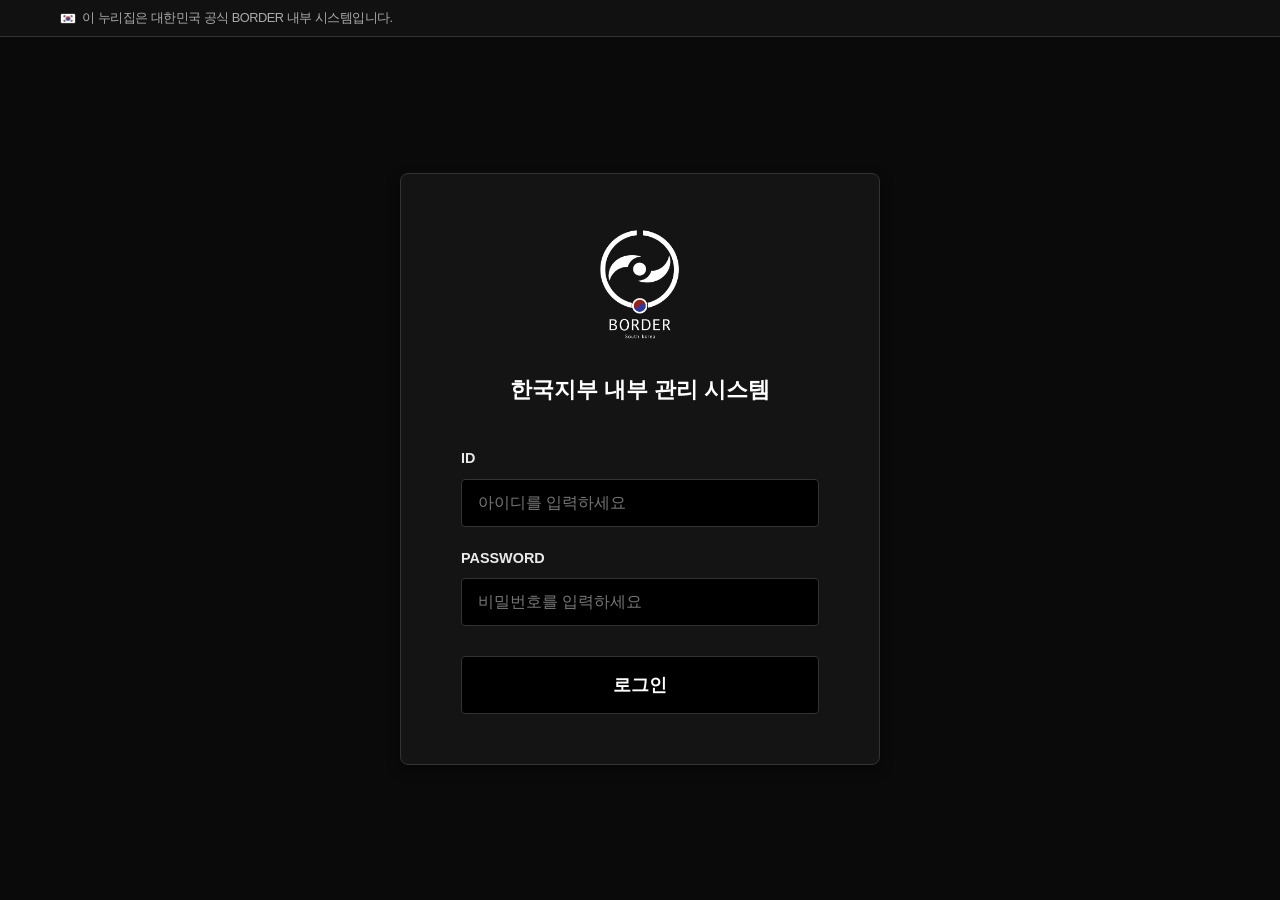
<file: index.html>
<!DOCTYPE html>
<html lang="ko">
<head>
    

    <meta charset="UTF-8">
    <meta name="viewport" content="width=device-width, initial-scale=1.0">
    <title>BORDER KOREA BRANCH</title>
    <link rel="stylesheet" href="style.css?v=166">

    <style>
        .hide-scrollbar::-webkit-scrollbar { display: none; }
        .hide-scrollbar { -ms-overflow-style: none; scrollbar-width: none; }
    </style>
</head>
<body>
    <script>
        // Check authentication immediately to prevent flicker
        if (sessionStorage.getItem('borderAuth') === 'true') {
            document.documentElement.classList.add('is-authenticated');
        }
    </script>

    <style>
        .hide-scrollbar::-webkit-scrollbar { display: none; }
        .hide-scrollbar { -ms-overflow-style: none; scrollbar-width: none; }
    </style>
</head>
<body>
    <div id="glitch-overlay"></div>
    <div id="noise-overlay"></div>
    <div id="bsod-overlay" class="hidden">
        <div class="bsod-text">
            <p>A fatal exception 0E has occurred at 0028:C0011E36.</p>
            <p>The current application will be terminated.</p>
            <p>* Press any key to terminate the current application.</p>
            <p>* Press CTRL+ALT+DEL again to restart your computer. You will lose any unsaved information in all applications.</p>
            <br>
            <p style="text-align: center;">Press any key to continue</p>
        </div>
    </div>

    <!-- System Alert Modal -->
    <div id="system-alert" class="modal hidden">
        <div class="modal-content">
            <div class="modal-header">
                <span class="modal-title">SYSTEM ALERT</span>
            </div>
            <div class="modal-body">
                <p id="alert-message"></p>
            </div>
            <div class="modal-footer">
                <button id="alert-close" class="btn btn-small">[ 확인 ]</button>
            </div>
        </div>
    </div>

    <!-- Login Screen -->
    <div id="login-screen" class="screen active">
        <div class="top-util-bar">
            <div class="inner-wrap">
                <span class="gov-text"><img src="flag.png" alt="KR" class="gov-flag"> 이 누리집은 대한민국 공식 BORDER 내부 시스템입니다.</span>
            </div>
        </div>
        <div class="login-wrapper">
            <div class="login-container">
                <div class="login-header">
                    <img src="logo_dark.png" alt="BORDER Logo" class="main-logo">
                    <h2>한국지부 내부 관리 시스템</h2>
                </div>
                
                <form id="login-form">
                    <div class="input-group">
                        <label for="username">ID</label>
                        <input type="text" id="username" autocomplete="off" spellcheck="false" placeholder="아이디를 입력하세요">
                    </div>
                    <div class="input-group">
                        <label for="password">PASSWORD</label>
                        <input type="password" id="password" placeholder="비밀번호를 입력하세요">
                    </div>
                    
                    <button type="submit" class="btn-primary">로그인</button>
                </form>
            </div>
        </div>
    </div>

    <!-- Dashboard Screen -->
    <div id="dashboard-screen" class="screen hidden">
        <div class="top-util-bar">
            <div class="inner-wrap">
                <span class="gov-text"><img src="flag.png" alt="KR" class="gov-flag"> 이 누리집은 대한민국 공식 BORDER 내부 시스템입니다.</span>
            </div>
        </div>
        
        <header class="main-header">
            <div class="header-inner inner-wrap">
                <div class="logo-area">
                    <img src="logo_dark.png" alt="BORDER Logo" class="header-logo">
                    <div class="logo-text-group">
                        <span class="logo-title-en">BORDER</span>
                        <span class="logo-title-ko">한국지부 내부 관리 시스템</span>
                    </div>
                </div>
                
                <div class="header-search">
                    <input type="text" placeholder="검색어를 입력해주세요">
                    <button class="header-search-btn">
                        <svg width="20" height="20" viewBox="0 0 24 24" fill="none" stroke="currentColor" stroke-width="2" stroke-linecap="round" stroke-linejoin="round"><circle cx="11" cy="11" r="8"></circle><line x1="21" y1="21" x2="16.65" y2="16.65"></line></svg>
                    </button>
                </div>

                <div class="util-links" style="position: relative;">
                    <button id="more-menu-btn" class="more-btn" aria-label="더보기 메뉴">
                        <svg width="28" height="28" viewBox="0 0 24 24" fill="none" stroke="currentColor" stroke-width="2" stroke-linecap="round" stroke-linejoin="round">
                            <line x1="3" y1="12" x2="21" y2="12"></line>
                            <line x1="3" y1="6" x2="21" y2="6"></line>
                            <line x1="3" y1="18" x2="21" y2="18"></line>
                        </svg>
                    </button>
                    
                    <div id="more-dropdown" class="more-dropdown">
                        <div class="sidebar-header" style="display:flex; justify-content:space-between; align-items:center; padding: 20px; border-bottom: 1px solid #333;">
                            <h3 style="margin:0; font-size:16px; color:#fff;">전체 메뉴</h3>
                            <button id="close-sidebar-btn" style="background:none; border:none; color:#aaa; cursor:pointer;">
                                <svg width="20" height="20" viewBox="0 0 24 24" fill="none" stroke="currentColor" stroke-width="2" stroke-linecap="round" stroke-linejoin="round"><line x1="18" y1="6" x2="6" y2="18"></line><line x1="6" y1="6" x2="18" y2="18"></line></svg>
                            </button>
                        </div>
                        <div class="sidebar-user-profile" style="padding: 20px; border-bottom: 1px solid #333; display: flex; flex-direction: column; gap: 5px; background: rgba(255,255,255,0.02);">
                            <span style="color: #fff; font-size: 12px; font-weight: bold; letter-spacing: 1px;">구조 2팀</span>
                            <span style="color: #fff; font-size: 18px; font-weight: bold;">한세경 팀장</span>
                        </div>
                        <ul class="dropdown-menu" style="padding:0; margin:0;">
                            <li><a href="#" id="leader-chat-link">팀장 전용 채팅</a></li>
                            <li><a href="#">시스템 설정</a></li>
                            <li><a href="#">사용자 권한 관리</a></li>
                            <li><a href="#">데이터베이스 백업</a></li>
                            <li><a href="#">보안 프로토콜 갱신</a></li>
                            <hr style="border-color:#333; margin: 10px 0;">
                            <li><a href="#" id="logout-btn" style="color:#ff4444;">로그아웃</a></li>
                        </ul>
                    </div>
                </div>
            </div>
            
            <nav class="gnb">
                <div class="inner-wrap">
                    <ul id="main-nav">
                        <li class="active" data-target="main-dashboard">대시보드</li>
                        <li data-target="team-status">팀 현황</li>
                        <li data-target="incident-logs">사건 기록</li>
                        <li data-target="anomalies">이상현상</li>
                        <li data-target="entity-logs">이상체</li>
                        <li data-target="personnel">조직 및 대원</li>
                        <li data-target="reports">보고서</li>
                        <li data-target="archives">기록 보관소</li>
                        <li data-target="notices">공지사항</li>
                    </ul>
                </div>
            </nav>
        </header>

        <main class="content-area">
            <div class="inner-wrap">
                <!-- Main Dashboard View -->
                <section id="main-dashboard" class="view active">
                    <div class="dashboard-layout">
                        
                        <!-- Left Column -->
                        <div class="dash-left">
                            <div class="dash-banner">
                                <div class="banner-content">
                                    <h2 class="banner-title" style="margin-bottom:0;">공란</h2>
                                </div>
                            </div>
                            
                            
                            

                            
                            
                            <div class="dash-ticker">
                                <div class="ticker-badge">시스템 상태</div>
                                <div class="ticker-info">
                                    <span>위협 수준 : <strong class="text-success">안정</strong></span>
                                    <span class="divider">|</span>
                                    <span>보안 상태 : <strong>LEVEL 4</strong></span>
                                </div>
                            </div>
                            
                            <div class="dash-lists">
                                <div class="widget-card">
                                    <h3 class="widget-title">최근 열람 기록</h3>
                                    <ul class="widget-list">
                                        <li><span>KR - 0182 현장 구조 활동 보고서</span></li>
                                        <li><span>구조 2팀 소지 이상체 점검 내역</span></li>
                                        <li><span>BORDER - KR - 0700 연구지</span></li>
                                    </ul>
                                </div>
                                <div class="widget-card">
                                    <h3 class="widget-title">주요 사건 (KR)</h3>
                                    <ul class="widget-list">
                                        <li><a href="#">BORDER - KR - 0001</a></li>
                                        <li><a href="#">BORDER - KR - 1066</a></li>
                                        <li><a href="#">BORDER - KR - 0666</a></li>
                                    </ul>
                                </div>
                            </div>
                        </div>

                        <!-- Right Column -->
                        <div class="dash-right">
                            <h3 class="right-col-title">빠른 접근</h3>
                            <div class="portal-link-card" id="btn-quick-upload" style="cursor:pointer;">
                                <h4>신규 보고서 업로드</h4>
                                <p>현장 임무 및 보고서 등록</p>
                            </div>
                            <div class="portal-link-card">
                                <h4>출동 일지 기록</h4>
                                <p>구조팀 현장 출동 내역 등록</p>
                            </div>
                            <div class="portal-link-card" id="btn-edit-stats">
                                <h4>팀원 상태 갱신</h4>
                                <p>대원 신체/정신 수치 업데이트</p>
                            </div>
                            <div class="portal-link-card">
                                <h4>기밀 데이터 열람</h4>
                                <p>접근 제한 등급 인가자 전용</p>
                            </div>
                        </div>

                    </div>

                    

                    

                </section>

                <!-- Team Status View -->
                <section id="team-status" class="view hidden">
                    <h3 class="section-title">팀 현황 | 구조 2팀</h3>
                    <div class="dashboard-widgets" style="margin-top: 20px;">
                        <div class="stat-card">
                            <h4>현재 임무</h4>
                            <p class="value">대기 중</p>
                        </div>
                        <div class="stat-card">
                            <h4>팀 상태</h4>
                            <p class="value text-success" id="ts-status-text">정상</p>
                        </div>
                        <div class="stat-card">
                            <h4>총 인원</h4>
                            <p class="value" id="ts-total-text">5명</p>
                        </div>
                        <div class="stat-card">
                            <h4>출동 가능 인원</h4>
                            <p class="value">5명</p>
    
                        </div>
                    </div>
                
                    
</section>

                <!-- Incident Logs View -->
                <section id="incident-logs" class="view hidden">
                    <h3 class="section-title">사건 기록</h3>
                    <div class="data-table-wrapper">
                                                <table class="data-table">
                            <thead>
                                <tr>
                                    <th>식별번호</th>
                                    <th>제목</th>
                                    <th>작성자</th>
                                    <th>발생 일시</th>
                                    <th>개체 등급</th>
                                </tr>
                            </thead>
                            <tbody>
                                <tr><td colspan="5" style="text-align:center; padding: 20px; color: var(--text-dim);">현재 등록된 사건 로그가 없습니다.</td></tr>
                            </tbody>
                        </table>
                    </div>
                    

                </section>

                <!-- Personnel View -->
                <section id="personnel" class="view hidden">
                    <div style="display: flex; justify-content: space-between; align-items: center; margin-bottom: 30px; border-bottom: 2px solid var(--primary-color); padding-bottom: 15px;">
                        <h3 class="section-title" style="margin: 0; padding: 0; border: none;">조직 및 대원 | 구조 2팀</h3>
                        
                    </div>
                    <div class="personnel-grid">
                        <div class="person-card">
                            <div class="p-header">
                                <span class="p-name">한세경</span>
                                <span class="p-role">팀장</span>
                            </div>
                            <div class="p-body">
                                <div class="p-figure">
                                    <svg viewBox="0 0 24 24" width="36" height="36" fill="currentColor"><path d="M12 12c2.21 0 4-1.79 4-4s-1.79-4-4-4-4 1.79-4 4 1.79 4 4 4zm0 2c-2.67 0-8 1.34-8 4v2h16v-2c0-2.66-5.33-4-8-4z"/></svg>
                                </div>
                                <div class="p-stats">
                                    <div class="stat-row">
                                        <span class="stat-label">신체</span>
                                        <div class="stat-bar"><div class="stat-fill bg-success" data-width="100%" style="width: 0%;"></div></div>
                                        <input type="text" class="stat-val-input text-success" value="100%">
                                    </div>
                                    <div class="stat-row">
                                        <span class="stat-label">정신</span>
                                        <div class="stat-bar"><div class="stat-fill bg-success" data-width="95%" style="width: 0%;"></div></div>
                                        <input type="text" class="stat-val-input text-success" value="95%">
                                    </div>
                                </div>
                            </div>
                        </div>

                        <div class="person-card">
                            <div class="p-header">
                                <span class="p-name">문강현</span>
                                <span class="p-role">대원</span>
                            </div>
                            <div class="p-body">
                                <div class="p-figure">
                                    <svg viewBox="0 0 24 24" width="36" height="36" fill="currentColor"><path d="M12 12c2.21 0 4-1.79 4-4s-1.79-4-4-4-4 1.79-4 4 1.79 4 4 4zm0 2c-2.67 0-8 1.34-8 4v2h16v-2c0-2.66-5.33-4-8-4z"/></svg>
                                </div>
                                <div class="p-stats">
                                    <div class="stat-row">
                                        <span class="stat-label">신체</span>
                                        <div class="stat-bar"><div class="stat-fill bg-success" data-width="100%" style="width: 0%;"></div></div>
                                        <input type="text" class="stat-val-input text-success" value="100%">
                                    </div>
                                    <div class="stat-row">
                                        <span class="stat-label">정신</span>
                                        <div class="stat-bar"><div class="stat-fill bg-success" data-width="92%" style="width: 0%;"></div></div>
                                        <input type="text" class="stat-val-input text-success" value="92%">
                                    </div>
                                </div>
                            </div>
                        </div>

                        <div class="person-card">
                            <div class="p-header">
                                <span class="p-name">이설하</span>
                                <span class="p-role">대원 <span class="p-sub">[특수]</span></span>
                            </div>
                            <div class="p-body">
                                <div class="p-figure">
                                    <svg viewBox="0 0 24 24" width="36" height="36" fill="currentColor"><path d="M12 12c2.21 0 4-1.79 4-4s-1.79-4-4-4-4 1.79-4 4 1.79 4 4 4zm0 2c-2.67 0-8 1.34-8 4v2h16v-2c0-2.66-5.33-4-8-4z"/></svg>
                                </div>
                                <div class="p-stats">
                                    <div class="stat-row">
                                        <span class="stat-label">신체</span>
                                        <div class="stat-bar"><div class="stat-fill bg-success" data-width="100%" style="width: 0%;"></div></div>
                                        <input type="text" class="stat-val-input text-success" value="100%">
                                    </div>
                                    <div class="stat-row">
                                        <span class="stat-label">정신</span>
                                        <div class="stat-bar"><div class="stat-fill bg-success" data-width="100%" style="width: 0%;"></div></div>
                                        <input type="text" class="stat-val-input text-success" value="100%">
                                    </div>
                                </div>
                            </div>
                        </div>

                        <div class="person-card">
                            <div class="p-header">
                                <span class="p-name">제임스 모럴</span>
                                <span class="p-role">대원 <span class="p-sub">[지원]</span></span>
                            </div>
                            <div class="p-body">
                                <div class="p-figure">
                                    <svg viewBox="0 0 24 24" width="36" height="36" fill="currentColor"><path d="M12 12c2.21 0 4-1.79 4-4s-1.79-4-4-4-4 1.79-4 4 1.79 4 4 4zm0 2c-2.67 0-8 1.34-8 4v2h16v-2c0-2.66-5.33-4-8-4z"/></svg>
                                </div>
                                <div class="p-stats">
                                    <div class="stat-row">
                                        <span class="stat-label">신체</span>
                                        <div class="stat-bar"><div class="stat-fill bg-success" data-width="90%" style="width: 0%;"></div></div>
                                        <input type="text" class="stat-val-input text-success" value="90%">
                                    </div>
                                    <div class="stat-row">
                                        <span class="stat-label">정신</span>
                                        <div class="stat-bar"><div class="stat-fill bg-warning" data-width="50%" style="width: 0%;"></div></div>
                                        <input type="text" class="stat-val-input text-warning" value="50%">
                                    </div>
                                </div>
                            </div>
                        </div>

                        <div class="person-card">
                            <div class="p-header">
                                <span class="p-name">서연우</span>
                                <span class="p-role">대원</span>
                            </div>
                            <div class="p-body">
                                <div class="p-figure">
                                    <svg viewBox="0 0 24 24" width="36" height="36" fill="currentColor"><path d="M12 12c2.21 0 4-1.79 4-4s-1.79-4-4-4-4 1.79-4 4 1.79 4 4 4zm0 2c-2.67 0-8 1.34-8 4v2h16v-2c0-2.66-5.33-4-8-4z"/></svg>
                                </div>
                                <div class="p-stats">
                                    <div class="stat-row">
                                        <span class="stat-label">신체</span>
                                        <div class="stat-bar"><div class="stat-fill bg-success" data-width="98%" style="width: 0%;"></div></div>
                                        <input type="text" class="stat-val-input text-success" value="98%">
                                    </div>
                                    <div class="stat-row">
                                        <span class="stat-label">정신</span>
                                        <div class="stat-bar"><div class="stat-fill bg-success" data-width="100%" style="width: 0%;"></div></div>
                                        <input type="text" class="stat-val-input text-success" value="100%">
                                    </div>
                                </div>
                            </div>
                        </div>
                    </div>
                    

                </section>

                
                <!-- Docs View -->
                
                <!-- Reports View -->
                <section id="reports" class="view hidden">
                    <h3 class="section-title">공문서/보고서 관리</h3>
                    
                    <div style="background: rgba(0,0,0,0.5); padding: 30px; border: 1px solid var(--border-color); margin-bottom: 20px;">
                        
                        <form id="rescue-report-form" class="official-doc-form" autocomplete="off">
                            <div class="doc-header" style="text-align:center; border-bottom: 2px solid #555; padding-bottom:20px; margin-bottom:30px;">
                                <h4 style="color:var(--text-muted); margin-bottom: 10px;">[BORDER 한국지부]</h4>
                                <h1 style="color:#fff; font-size:24px; margin: 5px 0;">현장 구조 활동 보고서</h1>
                                <h3 style="color:#888; font-size:16px; margin: 0; letter-spacing: 2px;">RESCUE OPERATION REPORT</h3>
                            </div>

                            <style>
                                .doc-section { margin-bottom: 40px; }
                                .doc-section h4 { font-size: 1.1rem; color: #fff; border-bottom: 1px solid #444; padding-bottom: 8px; margin-bottom: 15px; }
                                .doc-row { display: flex; gap: 20px; margin-bottom: 10px; flex-wrap: wrap; }
                                .doc-field { flex: 1; display: flex; align-items: center; gap: 8px; min-width: 220px; margin-bottom: 10px; }
                                .doc-field-block { width: 100%; margin-bottom: 15px; }
                                .doc-field label, .doc-field-block label { min-width: auto; color: #aaa; font-weight: bold; white-space: nowrap; }
                                .doc-input { flex: 1; background: transparent; border: none; border-bottom: 1px dashed #555; color: #fff; padding: 5px; font-family: inherit; width: 100%; }
                                .doc-input:focus { outline: none; border-bottom-color: var(--text-accent); }
                                .doc-textarea { width: 100%; background: rgba(255,255,255,0.05); border: 1px solid #444; color: #fff; padding: 10px; resize: vertical; margin-top: 5px; font-family: inherit; }
                                .doc-check-group { display: flex; gap: 15px; flex-wrap: wrap; margin-top: 5px; margin-bottom: 15px; }
                                .doc-check-group label { color: #ccc; cursor: pointer; display: flex; align-items: center; gap: 5px; }
                                .doc-check-group input { accent-color: #555; }
                                .frozen-val { color: var(--success); font-weight: bold; }
                                .frozen-chk { color: var(--success); font-weight: bold; font-family: monospace; }
                                .doc-divider { border-top: 1px dashed #444; margin: 30px 0; }
                                .center-signature { text-align: center; margin-top: 40px; }
                                .center-signature div { margin-bottom: 10px; color: #aaa; }
                                .center-signature .sig-line { display: inline-block; width: 150px; border-bottom: 1px solid #555; margin-left: 10px; }
                                .footer-text { text-align: center; color: #666; font-size: 0.9rem; margin-top: 50px; line-height: 1.5; }
                            </style>

                            <!-- 문서 정보 -->
                            <div class="doc-section">
                                <h4>문서 정보</h4>
                                <div class="doc-row">
                                    <div class="doc-field"><label>보고서 제목 :</label><input type="text" id="report-title-input" class="doc-input" autocomplete="off"></div>
                                    <div class="doc-field"><label>사건 번호 :</label><div style="display:flex; align-items:center; flex:1; gap:0;"><input type="text" id="inc-prefix-input" class="doc-input" value="BORDER-KR-" style="width:88px; flex:none; text-align:left; padding:5px 0;" autocomplete="off"><input type="text" id="inc-suffix-input" class="doc-input" placeholder="0000" style="flex:1; padding-left:2px;" autocomplete="off" required></div></div>
                                </div>
                                <div class="doc-row">
                                    <div class="doc-field"><label>작성 부서 :</label><input type="text" class="doc-input" value="구조 2팀"></div>
                                    <div class="doc-field"><label>작성자 :</label><input type="text" id="author-input" class="doc-input" required></div>
                                </div>
                                <div class="doc-row">
                                    <div class="doc-field"><label>작성 일시 :</label><input type="text" class="doc-input date-auto-format" placeholder="YYYY.MM.DD." autocomplete="off"></div>
                                    <div class="doc-field"><label>검토자 :</label><input type="text" class="doc-input"></div>
                                </div>
                                <div class="doc-field-block" style="display:flex; align-items:center; gap:10px;">
                                    <label>문서 상태 :</label>
                                    <div class="doc-check-group" style="margin:0;">
                                        <label><input type="radio" name="doc_status" value="작성 중"> 작성 중</label>
                                        <label><input type="radio" name="doc_status" value="검토 중"> 검토 중</label>
                                        <label><input type="radio" name="doc_status" value="최종" checked> 최종</label>
                                    </div>
                                </div>
                                <div class="doc-row">
                                    <div class="doc-field-block" style="display:flex; align-items:center; gap:10px;">
                                    <label>개체 등급 :</label>
                                    <div class="doc-check-group" style="margin:0;">
                                        <label><input type="radio" name="entity_grade" value="흑" checked> 흑 (Black)</label>
                                        <label><input type="radio" name="entity_grade" value="적"> 적 (Red)</label>
                                        <label><input type="radio" name="entity_grade" value="황"> 황 (Yellow)</label>
                                        <label><input type="radio" name="entity_grade" value="녹"> 녹 (Green)</label>
                                        <label><input type="radio" name="entity_grade" value="청"> 청 (Blue)</label>
                                    </div>
                                </div>
                                </div>
                            </div>
                            
                            <div class="doc-divider"></div>

                            <!-- 출동 정보 -->
                            <div class="doc-section">
                                <h4>출동 정보</h4>
                                <div class="doc-row" style="flex-wrap: wrap; gap: 15px;">
                                    <div class="doc-field" style="min-width: 180px;"><label style="min-width: 95px;">출동 요청 일시 :</label><input type="text" id="dispatch-req-date" class="doc-input date-auto-format" placeholder="YYYY.MM.DD." autocomplete="off" required></div>
                                    <div class="doc-field" style="min-width: 180px;"><label style="min-width: 95px;">현장 출동 일시 :</label><input type="text" class="doc-input date-auto-format" placeholder="YYYY.MM.DD." autocomplete="off"></div>
                                    <div class="doc-field" style="min-width: 180px;"><label style="min-width: 95px;">현장 철수 일시 :</label><input type="text" class="doc-input date-auto-format" placeholder="YYYY.MM.DD." autocomplete="off"></div>
                                </div>
                                <div class="doc-field-block" style="margin-top:15px;">
                                    <label>출동 인원 :</label>
                                    <div class="doc-row" style="margin-top:5px; padding-left:20px;">
                                        <div class="doc-field"><label style="min-width:50px;">팀장 :</label><input type="text" class="doc-input"></div>
                                        <div class="doc-field"><label style="min-width:50px;">대원 :</label><input type="text" class="doc-input"></div>
                                    </div>
                                </div>
                                <div class="doc-field-block">
                                    <label>출동 사유 :</label>
                                    <textarea class="doc-textarea" rows="2"></textarea>
                                </div>
                            </div>

                            <div class="doc-divider"></div>

                            <!-- 현장 개요 -->
                            <div class="doc-section">
                                <h4>현장 개요</h4>
                                <div class="doc-row">
                                    <div class="doc-field"><label>발생 장소 :</label><input type="text" class="doc-input"></div>
                                    <div class="doc-field"><label>현장 규모 :</label><input type="text" class="doc-input"></div>
                                </div>
                                <div class="doc-field-block">
                                    <label>현장 상태 :</label>
                                    <div class="doc-check-group">
                                        <label><input type="checkbox"> 정상</label>
                                        <label><input type="checkbox"> 통제 필요</label>
                                        <label><input type="checkbox"> 이상현상 발생</label>
                                        <label><input type="checkbox"> 이상체 확인</label>
                                        <label><input type="checkbox"> 민간인 고립</label>
                                        <label><input type="checkbox"> 구조 대상 다수</label>
                                        <label><input type="checkbox"> 접근 제한</label>
                                        <label><input type="checkbox"> 기타</label>
                                    </div>
                                </div>
                                <div class="doc-field-block">
                                    <label>현장 상황 :</label>
                                    <textarea class="doc-textarea" rows="3"></textarea>
                                </div>
                            </div>

                            <div class="doc-divider"></div>

                            <!-- 민간인 현황 -->
                            <div class="doc-section">
                                <h4>민간인 현황</h4>
                                <div class="doc-row">
                                    <div class="doc-field" style="min-width:150px;"><label>현장 확인 인원 :</label><input type="text" class="doc-input"></div>
                                    <div class="doc-field" style="min-width:150px;"><label>구조 완료 인원 :</label><input type="text" class="doc-input"></div>
                                    <div class="doc-field" style="min-width:150px;"><label>현장 잔류 인원 :</label><input type="text" class="doc-input"></div>
                                </div>
                                <div class="doc-row">
                                    <div class="doc-field" style="min-width:150px;"><label>부상자 :</label><input type="text" class="doc-input"></div>
                                    <div class="doc-field" style="min-width:150px;"><label>실종자 :</label><input type="text" class="doc-input"></div>
                                    <div class="doc-field" style="min-width:150px;"><label>사망자 :</label><input type="text" class="doc-input"></div>
                                </div>
                                <div class="doc-field-block">
                                    <label>특이사항 :</label>
                                    <textarea class="doc-textarea" rows="2"></textarea>
                                </div>
                            </div>

                            <div class="doc-divider"></div>

                            <!-- 구조 활동 -->
                            <div class="doc-section">
                                <h4>구조 활동</h4>
                                <div class="doc-field-block">
                                    <label>주요 구조 활동 :</label>
                                    <textarea class="doc-textarea" rows="4" placeholder="주요 구조 활동 내용을 상세히 입력하세요."></textarea>
                                </div>
                                <div class="doc-field-block" style="display:flex; align-items:center; gap:10px;">
                                    <label>특수 장비 사용 여부 :</label>
                                    <div class="doc-check-group" style="margin:0;">
                                        <label><input type="radio" name="equip_use" value="없음" checked> 없음</label>
                                        <label><input type="radio" name="equip_use" value="있음"> 있음</label>
                                    </div>
                                </div>
                                <div class="doc-field-block">
                                    <label>사용 장비 및 사유 :</label>
                                    <textarea class="doc-textarea" rows="2"></textarea>
                                </div>
                            </div>

                            <div class="doc-divider"></div>

                            <!-- 이상현상 및 이상체 관련 사항 -->
                            <div class="doc-section">
                                <h4>이상현상 및 이상체 관련 사항</h4>
                                
                                <div class="doc-field-block" style="display:flex; align-items:center; gap:10px;">
                                    <label>이상현상 확인 여부 :</label>
                                    <div class="doc-check-group" style="margin:0;">
                                        <label><input type="radio" name="anom_conf" value="확인"> 확인</label>
                                        <label><input type="radio" name="anom_conf" value="미확인" checked> 미확인</label>
                                        <label><input type="radio" name="anom_conf" value="확인 불가"> 확인 불가</label>
                                    </div>
                                </div>
                                <div class="doc-field-block" style="display:flex; align-items:center; gap:10px;">
                                    <label>이상현상 식별번호 :</label>
                                    <div style="display:flex; align-items:center; gap:5px; color:#fff;"><input type="text" id="ap-display" class="doc-input" placeholder="..." style="width:160px;" autocomplete="off"></div>
                                </div>

                                <div class="doc-field-block" style="display:flex; align-items:center; gap:10px; margin-top:20px;">
                                    <label>이상체 확인 여부 :</label>
                                    <div class="doc-check-group" style="margin:0;">
                                        <label><input type="radio" name="ent_conf" value="확인"> 확인</label>
                                        <label><input type="radio" name="ent_conf" value="미확인" checked> 미확인</label>
                                        <label><input type="radio" name="ent_conf" value="확인 불가"> 확인 불가</label>
                                    </div>
                                </div>
                                <div class="doc-field-block" style="display:flex; align-items:center; gap:10px;">
                                    <label>이상체 식별번호 :</label>
                                    <div style="display:flex; align-items:center; gap:5px; color:#fff;"><input type="text" id="ac-display" class="doc-input" placeholder="..." style="width:160px;" autocomplete="off"></div>
                                </div>

                                <div class="doc-field-block" style="margin-top:20px;">
                                    <label>현장 영향 :</label>
                                    <textarea class="doc-textarea" rows="2"></textarea>
                                </div>
                                <div class="doc-field-block">
                                    <label>특이사항 :</label>
                                    <textarea class="doc-textarea" rows="2"></textarea>
                                </div>
                            </div>

                            <div class="doc-divider"></div>

                            <!-- 현장 대응 -->
                            <div class="doc-section">
                                <h4>현장 대응</h4>
                                <div class="doc-field-block">
                                    <label>현장에서 실시한 주요 조치 :</label>
                                    <textarea class="doc-textarea" rows="3"></textarea>
                                </div>
                                <div class="doc-row">
                                    <div class="doc-field-block" style="flex:1;">
                                        <label>추가 조사 여부 :</label>
                                        <div class="doc-check-group">
                                            <label><input type="radio" name="add_invest" value="실시"> 실시</label>
                                            <label><input type="radio" name="add_invest" value="미실시 (필요)"> 미실시 (필요)</label>
                                            <label><input type="radio" name="add_invest" value="불필요" checked> 불필요</label>
                                        </div>
                                    </div>
                                    <div class="doc-field-block" style="flex:1;">
                                        <label>종결 조치 여부 :</label>
                                        <div class="doc-check-group">
                                            <label><input type="radio" name="close_action" value="완료"> 완료</label>
                                            <label><input type="radio" name="close_action" value="진행"> 진행</label>
                                            <label><input type="radio" name="close_action" value="불필요" checked> 불필요</label>
                                        </div>
                                    </div>
                                    <div class="doc-field-block" style="flex:1;">
                                        <label>추가 구조 필요 여부 :</label>
                                        <div class="doc-check-group">
                                            <label><input type="radio" name="add_rescue" value="없음" checked> 없음</label>
                                            <label><input type="radio" name="add_rescue" value="있음"> 있음</label>
                                            <label><input type="radio" name="add_rescue" value="보류"> 보류</label>
                                        </div>
                                    </div>
                                </div>
                            </div>

                            <div class="doc-divider"></div>

                            <!-- 직원 피해 및 상태 -->
                            <div class="doc-section">
                                <h4>직원 피해 및 상태</h4>
                                <label style="color:#aaa; font-weight:bold; display:block; margin-bottom:10px;">구조팀 직원 피해 :</label>
                                <div class="doc-row">
                                    <div class="doc-field"><label>부상 :</label><input type="text" class="doc-input"></div>
                                    <div class="doc-field"><label>치료 :</label><input type="text" class="doc-input"></div>
                                </div>
                                <div class="doc-row">
                                    <div class="doc-field"><label>이상 증상 :</label><input type="text" class="doc-input"></div>
                                    <div class="doc-field"><label>기타 :</label><input type="text" class="doc-input"></div>
                                </div>
                                <div class="doc-field-block">
                                    <label>특이사항 :</label>
                                    <textarea class="doc-textarea" rows="2"></textarea>
                                </div>
                            </div>

                            <div class="doc-divider"></div>

                            <!-- 현장 인계 -->
                            <div class="doc-section">
                                <h4>현장 인계</h4>
                                <div class="doc-row">
                                    <div class="doc-field-block" style="flex:1;">
                                        <label>인계 여부 :</label>
                                        <div class="doc-check-group">
                                            <label><input type="radio" name="handover" value="인계 완료"> 인계 완료</label>
                                            <label><input type="radio" name="handover" value="인계 예정"> 인계 예정</label>
                                            <label><input type="radio" name="handover" value="인계 불필요" checked> 인계 불필요</label>
                                        </div>
                                    </div>
                                    <div class="doc-field-block" style="flex:1;">
                                        <label>인계 부서 :</label>
                                        <div class="doc-check-group">
                                            <label><input type="checkbox"> 조사팀</label>
                                            <label><input type="checkbox"> 연구팀</label>
                                            <label><input type="checkbox"> 처리팀</label>
                                            <label><input type="checkbox"> 기타</label>
                                        </div>
                                    </div>
                                </div>
                                <div class="doc-row">
                                    <div class="doc-field"><label>인계 일시 :</label><input type="text" class="doc-input date-auto-format" placeholder="YYYY.MM.DD." autocomplete="off"></div>
                                    <div class="doc-field"><label>인계자 :</label><input type="text" class="doc-input"></div>
                                    <div class="doc-field"><label>인수자 :</label><input type="text" class="doc-input"></div>
                                </div>
                                <div class="doc-field-block">
                                    <label>인계 내용 :</label>
                                    <textarea class="doc-textarea" rows="2"></textarea>
                                </div>
                            </div>

                            <div class="doc-divider"></div>

                            <!-- 구조팀 최종 의견 -->
                            <div class="doc-section">
                                <h4>구조팀 최종 의견</h4>
                                <div class="doc-field-block">
                                    <label>현장 판단 :</label>
                                    <textarea class="doc-textarea" rows="3"></textarea>
                                </div>
                                <div class="doc-field-block">
                                    <label>추가 조치 요청 :</label>
                                    <textarea class="doc-textarea" rows="2"></textarea>
                                </div>
                                <div class="doc-field-block">
                                    <label>기타 특이사항 :</label>
                                    <textarea class="doc-textarea" rows="2"></textarea>
                                </div>
                            </div>

                            <div class="doc-divider"></div>

                            <!-- 첨부 자료 -->
                            <div class="doc-section">
                                <h4>첨부 자료</h4>
                                <div class="doc-field-block" style="background: rgba(255,255,255,0.05); padding: 15px; border: 1px dashed #555;">
                                    <label style="display:block; margin-bottom:10px;">현장 사진, 동영상, 관련 문서 업로드 :</label>
                                    <input type="file" id="report-attachments" multiple accept="image/*,video/*,.hwp,.pdf,.doc,.docx" style="color: #aaa; width: 100%;">
                                    <div style="font-size:0.85rem; color:#777; margin-top:5px;">* 첨부된 파일은 사건 기록 열람 시 함께 제공됩니다.</div>
                                </div>
                            </div>

                            <div class="doc-divider"></div>

                            <!-- 작성 확인 -->
                            <div class="doc-section center-signature">
                                <h4 style="border:none; margin-bottom:30px;">작성 확인</h4>
                                <div style="display:flex; justify-content:center; align-items:center; gap:10px; margin-bottom:15px;">
                                    <span>작성자 :</span>
                                    <input type="text" class="doc-input" style="width:150px; flex:none; text-align:center;">
                                    <span>(인)</span>
                                </div>
                                <div style="display:flex; justify-content:center; align-items:center; gap:10px; margin-bottom:15px;">
                                    <span>검토자 :</span>
                                    <input type="text" class="doc-input" style="width:150px; flex:none; text-align:center;">
                                    <span>(인)</span>
                                </div>
                                <div style="display:flex; justify-content:center; align-items:center; gap:10px; margin-top:20px;">
                                    <span>최종 확인 일시 :</span>
                                    <input type="text" class="doc-input date-auto-format" placeholder="YYYY.MM.DD." style="width:200px; flex:none; text-align:center;" autocomplete="off">
                                </div>
                            </div>

                            <div class="footer-text">
                                BORDER 한국지부<br>
                                구조팀<br><br>
                                본 문서는 BORDER 내부 관리 시스템에 등록된<br>
                                내부 관리 문서입니다.
                            </div>

                            <div style="margin-top: 50px; text-align: center;">
                                <button type="submit" id="report-submit-btn" class="btn btn-primary" style="padding: 15px 50px; font-size: 1.1rem;">보고서 등록</button>
                            </div>
                        </form>
                    </div>
                    

                </section>
                
                <!-- Readonly Modal -->
                <div id="readonly-modal" class="modal-overlay hidden">
                    <div class="modal-content doc-readonly-content">
                        <div class="modal-header">
                            <span style="color:#aaa;">보고서 열람 모드 (읽기 전용)</span>
                            <div style="display:flex; flex-direction:row; align-items:center; gap:15px; margin-left:auto;">
                                <button id="edit-report-btn" title="수정" style="background:transparent; border:none; color:#ccc; cursor:pointer; padding:5px; display:flex; align-items:center; justify-content:center;">
                                    <svg width="20" height="20" viewBox="0 0 24 24" fill="none" stroke="currentColor" stroke-width="2" stroke-linecap="round" stroke-linejoin="round"><path d="M17 3a2.828 2.828 0 1 1 4 4L7.5 20.5 2 22l1.5-5.5L17 3z"></path></svg>
                                </button>
                                <button id="delete-report-btn" title="삭제" style="background:transparent; border:none; color:#ff4444; cursor:pointer; padding:5px; display:flex; align-items:center; justify-content:center;">
                                    <svg width="20" height="20" viewBox="0 0 24 24" fill="none" stroke="currentColor" stroke-width="2" stroke-linecap="round" stroke-linejoin="round"><polyline points="3 6 5 6 21 6"></polyline><path d="M19 6v14a2 2 0 0 1-2 2H7a2 2 0 0 1-2-2V6m3 0V4a2 2 0 0 1 2-2h4a2 2 0 0 1 2 2v2"></path></svg>
                                </button>
                                <button id="close-readonly-btn" title="닫기" style="background:transparent; border:none; color:#fff; cursor:pointer; padding:5px; display:flex; align-items:center; justify-content:center;">
                                    <svg width="24" height="24" viewBox="0 0 24 24" fill="none" stroke="currentColor" stroke-width="2" stroke-linecap="round" stroke-linejoin="round"><rect x="3" y="3" width="18" height="18" rx="2" ry="2"></rect><line x1="9" y1="9" x2="15" y2="15"></line><line x1="15" y1="9" x2="9" y2="15"></line></svg>
                                </button>
                            </div>
                        </div>
                        <div id="readonly-body" style="padding: 40px;"></div>
                    </div>
                </div>
    

                <!-- Placeholder View for other menus -->
                <section id="placeholder-view" class="view hidden">
                    <h3 id="placeholder-title" class="section-title">메뉴</h3>
                    <div class="restricted-box">
                        <div class="icon">🚧</div>
                        <h4>[ 미완성 ]</h4>
                        <p>해당 문서는 현재 데이터베이스에 작성 및 이관 중입니다.</p>
                        <p class="access-info">STATUS : DATA PENDING</p>
                    </div>
                </section>

                <!-- Anomalies View -->
                <section id="anomalies" class="view hidden">
                    <h3 class="section-title">이상 현상 데이터베이스</h3>
                    <div style="margin-bottom: 15px;">
                        <input type="text" id="search-anom" class="doc-input" placeholder="검색 (예: 1, 0001, BORDER-KR-0001) 후 엔터" style="width: 100%; max-width: 400px; padding: 10px; border-radius: 6px;">
                    </div>
                    <div id="anomalies-list-container" style="background: var(--bg-white); border: 1px solid var(--border-color); border-radius: 8px; height: 600px; overflow-y: auto; box-shadow: 0 4px 6px rgba(0,0,0,0.3);" class="hide-scrollbar">
                        <!-- Dynamically populated by app.js -->
                    </div>
                </section>

                <!-- Entity Logs View -->
                <section id="entity-logs" class="view hidden">
                    <h3 class="section-title">이상체 데이터베이스</h3>
                    <div style="margin-bottom: 15px;">
                        <input type="text" id="search-ent" class="doc-input" placeholder="검색 (예: 1, 0001, BORDER-KR-0001) 후 엔터" style="width: 100%; max-width: 400px; padding: 10px; border-radius: 6px;">
                    </div>
                    <div id="entities-list-container" style="background: var(--bg-white); border: 1px solid var(--border-color); border-radius: 8px; height: 600px; overflow-y: auto; box-shadow: 0 4px 6px rgba(0,0,0,0.3);" class="hide-scrollbar">
                        <!-- Dynamically populated by app.js -->
                    </div>
                </section>

                <!-- Archives View -->
                <section id="archives" class="view hidden">
                    <h3 class="section-title">기록 보관소</h3>
                    <div style="background: var(--bg-white); border: 1px solid var(--border-color); border-radius: 8px; padding: 60px 20px; text-align: center; color: var(--text-secondary);">
                        <p style="font-size: 1.1rem; letter-spacing: 1px; color: #888;">공란입니다.</p>
                    </div>
                </section>

                <!-- Notices View -->
                <section id="notices" class="view hidden">
                    <h3 class="section-title">공지사항</h3>
                    <div style="background: var(--bg-white); border: 1px solid var(--border-color); border-radius: 8px; padding: 60px 20px; text-align: center; color: var(--text-secondary);">
                        <p style="font-size: 1.1rem; letter-spacing: 1px; color: #888;">공란입니다.</p>
                    </div>
                </section>
            </div>
        </main>
    </div>

    <!-- Floating Team Leader Messenger Window (KakaoTalk Style) -->
    <div id="floating-chat-window" class="floating-chat-window hidden">
        <!-- Titlebar / Drag Handle -->
        <div id="chat-window-header" class="chat-window-header">
            <div id="chat-title-reset-btn" style="display: flex; align-items: center; gap: 8px; cursor: pointer; user-select: none;" title="클릭하여 대화 내역 및 진행 상태 초기화 (처음부터 다시 시작)">
                <span style="display: inline-block; width: 8px; height: 8px; background: #4ade80; border-radius: 50%; box-shadow: 0 0 6px #4ade80;"></span>
                <span style="color: #fff; font-size: 13px; font-weight: bold; letter-spacing: 0.5px;">팀장 전용 메신저</span>
                <span style="display: inline-flex; align-items: center; gap: 3px; color: #94a3b8; font-size: 11.5px; font-weight: 500; background: rgba(255,255,255,0.06); padding: 1px 6px; border-radius: 10px;">
                    <svg width="12" height="12" viewBox="0 0 24 24" fill="none" stroke="currentColor" stroke-width="2.2" stroke-linecap="round" stroke-linejoin="round"><path d="M20 21v-2a4 4 0 0 0-4-4H8a4 4 0 0 0-4 4v2"></path><circle cx="12" cy="7" r="4"></circle></svg>
                    7
                </span>
            </div>
            <div style="display: flex; align-items: center; gap: 4px;">
                <button type="button" id="chat-popout-btn" class="chat-window-btn" title="새 창으로 분리 (독립 팝업)">
                    <svg width="12" height="12" viewBox="0 0 24 24" fill="none" stroke="currentColor" stroke-width="2" stroke-linecap="round" stroke-linejoin="round"><path d="M18 13v6a2 2 0 0 1-2 2H5a2 2 0 0 1-2-2V8a2 2 0 0 1 2-2h6"></path><polyline points="15 3 21 3 21 9"></polyline><line x1="10" y1="14" x2="21" y2="3"></line></svg>
                </button>
                <button type="button" id="chat-minimize-btn" class="chat-window-btn" title="최소화">_</button>
                <button type="button" id="chat-maximize-btn" class="chat-window-btn" title="최대화 / 복원">□</button>
                <button type="button" id="chat-close-btn" class="chat-window-btn close-btn" title="닫기">✕</button>
            </div>
        </div>

        <!-- Chat Messages List -->
        <div id="chat-messages" style="flex: 1; overflow-y: auto; padding: 14px; display: flex; flex-direction: column; gap: 10px; background: #0f1115;">
            <div style="text-align: center; margin: 6px 0;">
<span id="chat-date-badge" style="font-size: 11px; color: #8892b0; background: rgba(255,255,255,0.04); padding: 4px 14px; border-radius: 12px; border: 1px solid rgba(255,255,255,0.08); display: inline-block;">
    2022년 6월 7일 화요일
</span>
            </div>
        </div>

        <!-- Chat Input Form -->
        <form id="chat-form" style="padding: 10px 12px; background: #181b22; border-top: 1px solid #282e3a; display: flex; gap: 6px; align-items: center;" autocomplete="off">
            <input type="file" id="chat-file-input" style="display: none;" multiple accept="image/*,video/*,.pdf,.doc,.docx,.txt,.zip,.hwp,.xlsx,.csv">
            <button type="button" id="chat-attach-btn" class="chat-attach-btn" title="사진, 동영상, 파일 첨부 (+)">
                <svg width="15" height="15" viewBox="0 0 24 24" fill="none" stroke="currentColor" stroke-width="2.2" stroke-linecap="round" stroke-linejoin="round"><line x1="12" y1="5" x2="12" y2="19"></line><line x1="5" y1="12" x2="19" y2="12"></line></svg>
            </button>
            <input type="text" id="chat-input" placeholder="메시지 입력..." style="flex: 1; background: #0d0f12; border: 1px solid #333a48; border-radius: 4px; padding: 8px 12px; color: #fff; font-family: inherit; font-size: 12px; outline: none;" autocomplete="off">
            <button type="submit" id="chat-send-btn" class="chat-send-btn" title="전송">
                <svg width="14" height="14" viewBox="0 0 24 24" fill="none" stroke="currentColor" stroke-width="2.2" stroke-linecap="round" stroke-linejoin="round" style="transform: translateX(1px);"><line x1="22" y1="2" x2="11" y2="13"></line><polygon points="22 2 15 22 11 13 2 9 22 2"></polygon></svg>
            </button>
        </form>

        <!-- Corner Resize Handle -->
        <div id="chat-resize-handle" class="chat-resize-handle" title="크기 조절"></div>
    </div>

    <script src="app.js?v=166"></script>
    
    

    <!-- BSOD Screen -->
    <div id="bsod-fullscreen" class="hidden">
        <div class="tv-noise"></div>
        <div id="bsod-text"></div>
    </div>

</body>
</html>
</file>
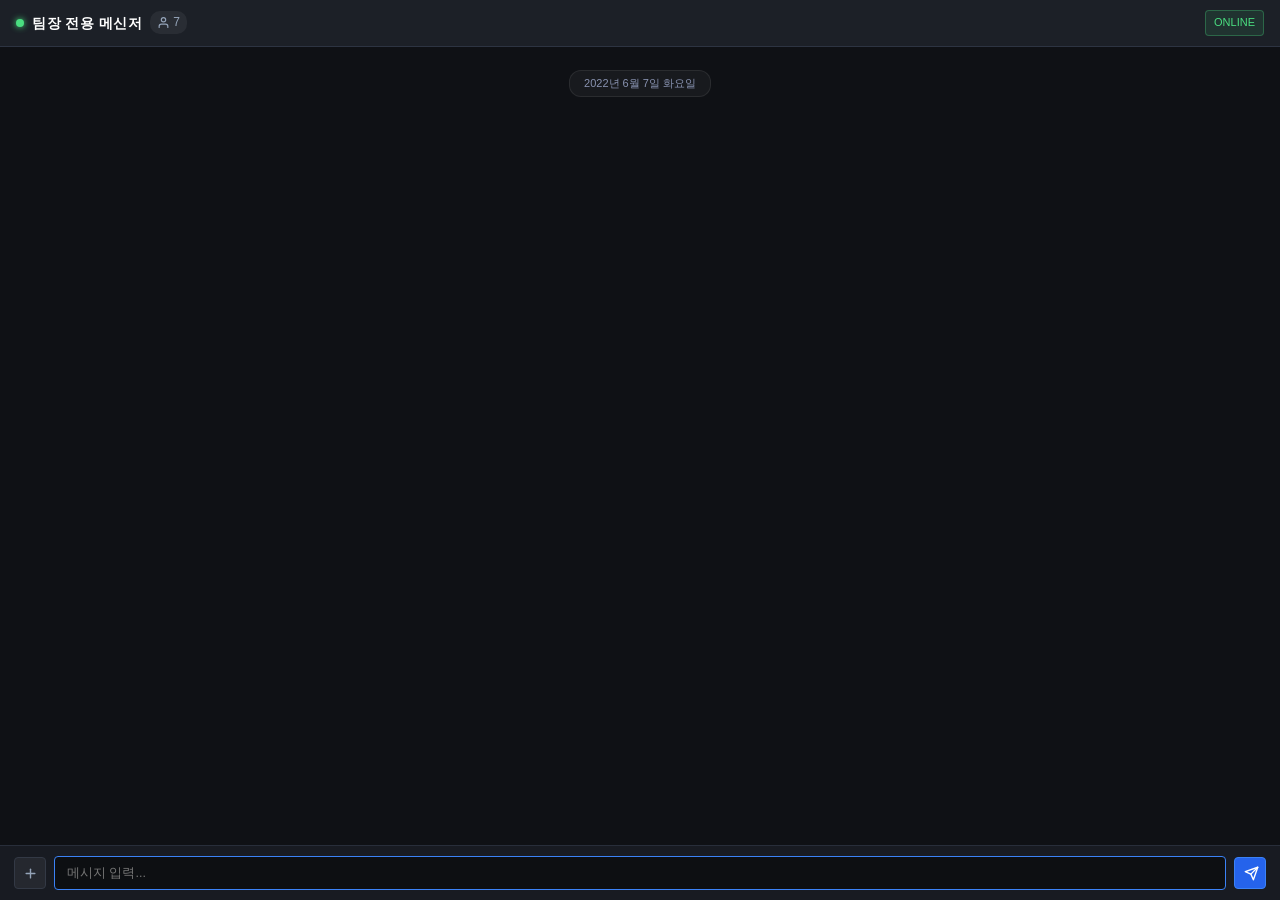
<file: chat_popout.html>
<!DOCTYPE html>
<html lang="ko">
<head>
    <meta charset="UTF-8">
    <meta name="viewport" content="width=device-width, initial-scale=1.0">
    <title>BORDER - 팀장 전용 보안 메신저</title>
    <link rel="stylesheet" href="style.css?v=155">
    <style>
        body, html {
            margin: 0;
            padding: 0;
            width: 100%;
            height: 100%;
            background: #121418;
            color: #eaeaea;
            overflow: hidden;
            display: flex;
            flex-direction: column;
            font-family: var(--font-main);
            animation: popoutWindowFade 0.25s cubic-bezier(0.16, 1, 0.3, 1) forwards;
        }
        @keyframes popoutWindowFade {
            0% { opacity: 0; transform: scale(0.98); }
            100% { opacity: 1; transform: scale(1); }
        }
        .popout-header {
            padding: 10px 16px;
            background: #1c2027;
            border-bottom: 1px solid #2d3442;
            display: flex;
            justify-content: space-between;
            align-items: center;
            user-select: none;
        }
        #chat-messages {
            flex: 1;
            overflow-y: auto;
            padding: 16px;
            display: flex;
            flex-direction: column;
            gap: 10px;
            background: #0f1115;
        }
        #chat-form {
            padding: 10px 14px;
            background: #181b22;
            border-top: 1px solid #282e3a;
            display: flex;
            gap: 8px;
            align-items: center;
        }
        #chat-input {
            flex: 1;
            background: #0d0f12;
            border: 1px solid #333a48;
            border-radius: 4px;
            padding: 9px 12px;
            color: #fff;
            font-family: inherit;
            font-size: 12.5px;
            outline: none;
        }
        #chat-input:focus {
            border-color: #3b82f6;
        }
    </style>
</head>
<body>
    <div class="popout-header">
        <div id="chat-title-reset-btn" style="display: flex; align-items: center; gap: 8px; cursor: pointer; user-select: none;" title="클릭하여 대화 내역 및 진행 상태 초기화 (처음부터 다시 시작)">
            <span style="display: inline-block; width: 8px; height: 8px; background: #4ade80; border-radius: 50%; box-shadow: 0 0 6px #4ade80;"></span>
            <span style="color: #fff; font-size: 14px; font-weight: bold; letter-spacing: 0.5px;">팀장 전용 메신저</span>
            <span style="display: inline-flex; align-items: center; gap: 3px; color: #94a3b8; font-size: 12px; font-weight: 500; background: rgba(255,255,255,0.06); padding: 2px 7px; border-radius: 10px;">
                <svg width="13" height="13" viewBox="0 0 24 24" fill="none" stroke="currentColor" stroke-width="2.2" stroke-linecap="round" stroke-linejoin="round"><path d="M20 21v-2a4 4 0 0 0-4-4H8a4 4 0 0 0-4 4v2"></path><circle cx="12" cy="7" r="4"></circle></svg>
                7
            </span>
        </div>
        <div style="font-size: 11px; color: #4ade80; background: rgba(74, 222, 128, 0.1); padding: 3px 8px; border-radius: 4px; border: 1px solid rgba(74, 222, 128, 0.3);">
            ONLINE
        </div>
    </div>

    <div id="chat-messages">
        <div style="text-align: center; margin: 6px 0;">
            <span style="font-size: 11px; color: #8892b0; background: rgba(255,255,255,0.04); padding: 4px 14px; border-radius: 12px; border: 1px solid rgba(255,255,255,0.08); display: inline-block;">
                2022년 6월 7일
            </span>
        </div>
    </div>

    <form id="chat-form" autocomplete="off">
        <input type="file" id="chat-file-input" style="display: none;" multiple accept="image/*,video/*,.pdf,.doc,.docx,.txt,.zip,.hwp,.xlsx,.csv">
        <button type="button" id="chat-attach-btn" class="chat-attach-btn" title="사진, 동영상, 파일 첨부 (+)">
            <svg width="15" height="15" viewBox="0 0 24 24" fill="none" stroke="currentColor" stroke-width="2.2" stroke-linecap="round" stroke-linejoin="round"><line x1="12" y1="5" x2="12" y2="19"></line><line x1="5" y1="12" x2="19" y2="12"></line></svg>
        </button>
        <input type="text" id="chat-input" placeholder="메시지 입력..." autocomplete="off">
        <button type="submit" id="chat-send-btn" class="chat-send-btn" title="전송">
            <svg width="15" height="15" viewBox="0 0 24 24" fill="none" stroke="currentColor" stroke-width="2.2" stroke-linecap="round" stroke-linejoin="round" style="transform: translateX(1px);"><line x1="22" y1="2" x2="11" y2="13"></line><polygon points="22 2 15 22 11 13 2 9 22 2"></polygon></svg>
        </button>
    </form>

    <script>
        const CHAT_SCRIPT = [
            { sender: '[구조 2팀 한세경]', text: '오늘 대표님이 회식하신다는데.' },
            { sender: '[조사 2팀 유한별]', text: '네?' },
            { sender: '[조사 2팀 유한별]', text: '...회식이요?' },
            { sender: '[구조 2팀 한세경]', text: '아.' },
            { sender: '[구조 2팀 한세경]', text: '한별 씨는 모르겠구나. 종종 그러셔.' },
            { sender: '[구조 2팀 한세경]', text: '에휴.' },
            { sender: '[구조 2팀 한세경]', text: '뭔 회식이야 갑자기...' },
            { sender: '[연구 1팀 하선우]', text: '음... 연구팀은 일이 생겨서, 오늘 참석은 무리일 것 같네요^^' },
            { sender: '[구조 2팀 한세경]', text: "봐주는 거 없이 팀장들'만' 전원 참석이라고 하시는데." },
            { sender: '[조사 2팀 유한별]', text: '왜...일까요.' },
            { sender: '[조사 2팀 유한별]', text: '혹시 하 팀장님 뭐 하셨나요?' },
            { sender: '[연구 1팀 하선우]', text: '제가요?' },
            { sender: '[연구 1팀 하선우]', text: '아니 저 요즘 얌전히 살았다고요.' },
            { sender: '[구조 2팀 한세경]', text: '?' },
            { sender: '[구조 2팀 한세경]', text: '?????' },
            { sender: '[구조 2팀 한세경]', text: '...얌전히?' },
            { sender: '[구조 2팀 한세경]', text: '얼마 전에 너 때문에 우리 팀 전멸할 뻔했는데 얌전히???' },
            { sender: '[연구 1팀 하선우]', text: '그으거는-' },
            { sender: '[연구 1팀 하선우]', text: '조사 중에 착오가 있었다~' },
            { sender: '[조사 2팀 유한별]', text: '조사요?' },
            { sender: '[조사 2팀 유한별]', text: '저희는 꼼꼼하게 목숨 걸고 잘 다녀왔습니다만.' },
            { sender: '[연구 1팀 하선우]', text: '종종 조사 과정에 착오가 생기는 경우가 있는 거죠.' },
            { sender: '[연구 1팀 하선우]', text: '유 팀장님은 모험심이 없으시잖아요^^' },
            { sender: '[구조 2팀 한세경]', text: '효율과 안전을 추구한다는 거야.' },
            { sender: '[구조 2팀 한세경]', text: '싸이코야.' },
            { sender: '[조사 2팀 유한별]', text: '제 말이요.' },
            { sender: '[조사 2팀 유한별]', text: '감사합니다, 한 팀장님.' },
            { sender: '[연구 1팀 하선우]', text: '아무튼.' },
            { sender: '[연구 1팀 하선우]', text: '회식을 피할 방법을 생각해봤는데요.' },
            { sender: '[조사 2팀 유한별]', text: '네.' },
            { sender: '[구조 2팀 한세경]', text: '뭔데.' },
            { sender: '[연구 1팀 하선우]', text: '재단 건물 내에 이상 현상을 하나 발생시키는 겁니다.' },
            { sender: '[연구 1팀 하선우]', text: '439같은?' },
            { sender: '[조사 2팀 유한별]', text: '미치셨어요?' },
            { sender: '[구조 2팀 한세경]', text: '이 또라이가 뭘 잘못 쳐먹었나' },
            { sender: '[구조 2팀 한세경]', text: '돌았어? 아주 세상이 빙빙 돌지?' },
            { sender: '[연구 1팀 하선우]', text: '왜요.' },
            { sender: '[구조 2팀 한세경]', text: '왜긴 왜야. 몰라서 묻냐?' },
            { sender: '[구조 2팀 한세경]', text: '어떤 미친 새끼가 인류를 이상체로부터 지키는 조직에서 회식 하나를 피하겠자고 이상 현상을 발생시켜?' },
            { sender: '[구조 2팀 한세경]', text: '네가 정녕 미쳤지?' },
            { sender: '[구조 2팀 한세경]', text: '아니 그냥 원래도 미쳐있긴 하니까.' },
            { sender: '[구조 2팀 한세경]', text: '사상자는, 변질자는.' },
            { sender: '[구조 2팀 한세경]', text: '니가 감당할거냐??' },
            { sender: '[연구 1팀 하선우]', text: '아, 그럼요. 이 하선우가 그렇게 멍청한 짓을 저지르겠습니까.' },
            { sender: '[조사 2팀 유한별]', text: '네.' },
            { sender: '[조사 2팀 유한별]', text: '정확히는 멍청한보다는 개 썅 미친 짓이지만요.' },
            { sender: '[연구 1팀 하선우]', text: '아, 좀 상처받을지도요.' },
            { sender: '[구조 2팀 한세경]', text: '넌 좀 받아라.' },
            { sender: '[연구 1팀 하선우]', text: '큼.' },
            { sender: '[연구 1팀 하선우]', text: '아무튼, 439를 117를 통해서 복제를 거치고 약화된 상태의 439를 발동시키는거죠.' },
            { sender: '[연구 1팀 하선우]', text: '그럼, 사상자도 변질자도 발생하지 않겠죠? 439 자체도 등급도 청이잖아요?' },
            { sender: '[조사 2팀 유한별]', text: '어느 정도로요?' },
            { sender: '[구조 2팀 한세경]', text: '한별 씨.' },
            { sender: '[조사 2팀 유한별]', text: '죄송합니다.' },
            { sender: '[연구 1팀 하선우]', text: '아, 관심을 주시니까 기쁘게 마저 말하자면요~' },
            { sender: '[연구 1팀 하선우]', text: '물리적인 피해는 없도록 하고요.' },
            { sender: '[연구 1팀 하선우]', text: '정신 변질이 발생하더라도 자가 회복 가능한 수준으로 조정하겠습니다.' },
            { sender: '[연구 1팀 하선우]', text: '범위는 본관 일부.' },
            { sender: '[연구 1팀 하선우]', text: '지속 시간은 길어도 한 시간 정도.' },
            { sender: '[조사 2팀 유한별]', text: '한 시간.' },
            { sender: '[조사 2팀 유한별]', text: '회식이 7시니까 충분하겠네요.' },
            { sender: '[구조 2팀 한세경]', text: '너 지금 진짜 진지하게 듣고 있지.' },
            { sender: '[조사 2팀 유한별]', text: '...조금요.' },
            { sender: '[연구 1팀 하선우]', text: '게다가 제가 현장에서 직접 관리하면—' },
            { sender: '[처리 2팀 레이븐]', text: '처리팀에서 잔여 현상 정리도 가능합니다.' },
            { sender: '[구조 2팀 한세경]', text: '레이븐, 언제부터 보고 있었어.' },
            { sender: '[처리 2팀 레이븐]', text: '조금 전입니다.' },
            { sender: '[처리 2팀 레이븐]', text: '대화의 흐름을 보니 필요한 것 같아서요.' },
            { sender: '[연구 1팀 하선우]', text: '보셨죠?' },
            { sender: '[연구 1팀 하선우]', text: '아주 완벽한 계획입니다.' },
            { sender: '[조사 2팀 유한별]', text: '생각보다 괜찮은데요.' },
            { sender: '[구조 2팀 한세경]', text: '안 괜찮아.' },
            { sender: '[처리 2팀 레이븐]', text: '개인적으로는 상당히 괜찮아 보입니다.' },
            { sender: '[구조 2팀 한세경]', text: '레이븐까지 왜 그래.' },
            { sender: '[연구 1팀 하선우]', text: '그럼 지금 발생시키겠습니다.' },
            { sender: '[구조 2팀 한세경]', text: '안 돼.' },
            { sender: '[연구 1팀 하선우]', text: '아니 근데 솔직히 대표님이랑 회식이 더 이상 현상 아닙니까.' },
            { sender: '[조사 2팀 유한별]', text: '동감입니다.' },
            { sender: '[구조 2팀 한세경]', text: '...그렇게 말하면 할 말이 없는데...' },
            { sender: '[구조 2팀 한세경]', text: '하...' },
            { sender: '[구조 2팀 한세경]', text: '그래도 안 돼.' },
            { sender: '[연구 1팀 하선우]', text: '에라이.' },
            { sender: '[구조 2팀 한세경]', text: '계산이 아무리 완벽하다고 해도 그건 어디까지나 시뮬레이션이야.' },
            { sender: '[구조 2팀 한세경]', text: '변수는 언제든지 발생해. 너희도 그걸 알 텐데.' },
            { sender: '[구조 2팀 한세경]', text: '그리고 그 변수에 제일 먼저 휘말리는 건 현장에 있는 사람들이고.' },
            { sender: '[연구 1팀 하선우]', text: '...' },
            { sender: '[조사 2팀 유한별]', text: '맞는 말씀이긴 하네요.' },
            { sender: '[처리 2팀 레이븐]', text: '동의합니다.' },
            { sender: '[연구 1팀 하선우]', text: '아~ 회식 한 번 피하기 참 어렵네요.' },
            { sender: '[구조 2팀 한세경]', text: '그러니까 그냥 가. 두 시간만 참지 뭐.' },
            { sender: '[조사 2팀 유한별]', text: '...네.' },
            { sender: '[처리 2팀 레이븐]', text: '알겠습니다.' },
            { sender: '[연구 1팀 하선우]', text: '아쉽다 정말.' },
            { sender: '[구조 2팀 한세경]', text: '뭘 아쉬워. 뭘. 어휴... 정말.' }
        ];

        const chatMessages = document.getElementById('chat-messages');
        const chatForm = document.getElementById('chat-form');
        const chatInput = document.getElementById('chat-input');
        const chatAttachBtn = document.getElementById('chat-attach-btn');
        const chatFileInput = document.getElementById('chat-file-input');

        let isBotReplying = false;
        let scriptTypedCount = 0;

        function getSenderColor(sender) {
            if (sender.includes('구조') || sender.includes('한세경')) return '#60a5fa'; // 구조팀 (파란색)
            if (sender.includes('조사') || sender.includes('유한별')) return '#facc15'; // 조사팀 (노란색)
            if (sender.includes('연구') || sender.includes('하선우')) return '#f87171'; // 연구팀 (붉은색)
            if (sender.includes('처리') || sender.includes('레이븐')) return '#4ade80'; // 처리팀 (초록색)
            return '#94a3b8';
        }

        let chatStartTime = new Date('2022-06-07T04:12:00'); // Fixed start time
        let chatElapsedMs = 0;

        // Helper to clear persisted app state on each login (mirrors main app)
        function clearAppState() {
            try {
                localStorage.clear();
            } catch (e) {
                console.warn('Failed to clear localStorage:', e);
            }
        }

        function getTimeString() {
            const simulated = new Date(chatStartTime.getTime() + chatElapsedMs);
            const hh = String(simulated.getHours()).padStart(2, '0');
            const mm = String(simulated.getMinutes()).padStart(2, '0');
            return `${hh}:${mm}`;
        }

        function getChatMessageTime(item) {
            if (item && item.text === '아, 그럼요. 이 하선우가 그렇게 멍청한 짓을 저지르겠습니까.') return '04:13';
            if (item && item.text === '에라이.') return '04:14';
            return getTimeString();
        }

        function formatFileSize(bytes) {
            if (!bytes || bytes === 0) return '0 B';
            const k = 1024;
            const sizes = ['B', 'KB', 'MB', 'GB'];
            const i = Math.floor(Math.log(bytes) / Math.log(k));
            return parseFloat((bytes / Math.pow(k, i)).toFixed(1)) + ' ' + sizes[i];
        }

        function appendChatMessage(sender, text, timeStr, attachments = [], shouldSave = true) {
            if (!chatMessages) return;

            const lastMsg = chatMessages.lastElementChild;
            const isConsecutive = lastMsg && lastMsg.classList && lastMsg.classList.contains('chat-msg-item') && lastMsg.dataset.sender === sender;

            const msgDiv = document.createElement('div');
            msgDiv.className = 'chat-msg-item';
            msgDiv.dataset.sender = sender;
            msgDiv.style.display = 'flex';
            msgDiv.style.flexDirection = 'column';
            msgDiv.style.gap = '3px';
            msgDiv.style.maxWidth = '85%';
            msgDiv.style.marginTop = isConsecutive ? '2px' : '8px';
            
            const isMe = sender.includes('한세경');
            if (isMe) {
                msgDiv.style.alignSelf = 'flex-end';
                msgDiv.style.alignItems = 'flex-end';
            } else {
                msgDiv.style.alignSelf = 'flex-start';
                msgDiv.style.alignItems = 'flex-start';
            }

            if (!isConsecutive) {
                const infoDiv = document.createElement('div');
                infoDiv.style.display = 'flex';
                infoDiv.style.alignItems = 'center';
                infoDiv.style.gap = '6px';
                infoDiv.style.fontSize = '11px';
                infoDiv.style.color = '#888';

                const senderColor = getSenderColor(sender);
                if (isMe) {
                    infoDiv.innerHTML = `<span style="font-size:10px; color:#64748b;">${timeStr}</span><span style="color:${senderColor}; font-weight:bold;">${sender}</span>`;
                } else {
                    infoDiv.innerHTML = `<span style="color:${senderColor}; font-weight:bold;">${sender}</span><span style="font-size:10px; color:#64748b;">${timeStr}</span>`;
                }
                msgDiv.appendChild(infoDiv);
            }

            const bubble = document.createElement('div');
            bubble.style.padding = '8px 12px';
            bubble.style.borderRadius = isMe 
                ? (isConsecutive ? '10px 4px 4px 10px' : '10px 10px 2px 10px') 
                : (isConsecutive ? '4px 10px 10px 4px' : '10px 10px 10px 2px');
            bubble.style.background = isMe ? 'rgba(37, 99, 235, 0.35)' : 'rgba(255, 255, 255, 0.07)';
            bubble.style.border = isMe ? '1px solid rgba(59, 130, 246, 0.45)' : '1px solid #2a313d';
            bubble.style.color = '#f8fafc';
            bubble.style.fontSize = '13px';
            bubble.style.wordBreak = 'break-word';
            bubble.style.lineHeight = '1.45';

            if (text) {
                const textEl = document.createElement('div');
                textEl.textContent = text;
                bubble.appendChild(textEl);
            }

            if (Array.isArray(attachments) && attachments.length > 0) {
                attachments.forEach(att => {
                    if (att.type === 'image') {
                        const imgWrap = document.createElement('div');
                        imgWrap.style.marginTop = text ? '6px' : '0';
                        imgWrap.style.borderRadius = '6px';
                        imgWrap.style.overflow = 'hidden';
                        imgWrap.style.border = '1px solid rgba(255,255,255,0.1)';
                        imgWrap.innerHTML = `<img src="${att.data}" alt="${att.name}" style="width:100%; max-height:220px; object-fit:contain; cursor:pointer; display:block;" onclick="window.open('${att.data}', '_blank')">`;
                        bubble.appendChild(imgWrap);
                    } else if (att.type === 'video') {
                        const vidWrap = document.createElement('div');
                        vidWrap.style.marginTop = text ? '6px' : '0';
                        vidWrap.style.borderRadius = '6px';
                        vidWrap.style.overflow = 'hidden';
                        vidWrap.style.border = '1px solid rgba(255,255,255,0.1)';
                        vidWrap.innerHTML = `<video src="${att.data}" controls style="width:100%; max-height:220px; display:block;"></video>`;
                        bubble.appendChild(vidWrap);
                    } else {
                        const fileWrap = document.createElement('a');
                        fileWrap.href = att.data;
                        fileWrap.download = att.name;
                        fileWrap.style.display = 'flex';
                        fileWrap.style.alignItems = 'center';
                        fileWrap.style.gap = '8px';
                        fileWrap.style.padding = '8px 10px';
                        fileWrap.style.background = 'rgba(0,0,0,0.35)';
                        fileWrap.style.borderRadius = '6px';
                        fileWrap.style.marginTop = text ? '6px' : '0';
                        fileWrap.style.border = '1px solid rgba(255,255,255,0.1)';
                        fileWrap.style.textDecoration = 'none';
                        fileWrap.style.color = '#fff';
                        fileWrap.innerHTML = `
                            <svg width="20" height="20" viewBox="0 0 24 24" fill="none" stroke="#60a5fa" stroke-width="2"><path d="M13 2H6a2 2 0 0 0-2 2v16a2 2 0 0 0 2 2h12a2 2 0 0 0 2-2V9z"></path><polyline points="13 2 13 9 20 9"></polyline></svg>
                            <div style="flex:1; min-width:0;">
                                <div style="font-weight:bold; font-size:12px; white-space:nowrap; overflow:hidden; text-overflow:ellipsis; color:#e2e8f0;">${att.name}</div>
                                <div style="font-size:10px; color:#94a3b8;">${formatFileSize(att.size)}</div>
                            </div>
                            <span style="font-size:11px; color:#60a5fa; white-space:nowrap; font-weight:bold;">받기</span>
                        `;
                        bubble.appendChild(fileWrap);
                    }
                });
            }

            msgDiv.appendChild(bubble);
            chatMessages.appendChild(msgDiv);
            chatMessages.scrollTop = chatMessages.scrollHeight;

            if (shouldSave) {
                const saved = localStorage.getItem('border_leader_chat_history');
                let list = [];
                if (saved) {
                    try { list = JSON.parse(saved); } catch(e) {}
                }
                list.push({ sender, text, time: timeStr, attachments });
                try {
                    localStorage.setItem('border_leader_chat_history', JSON.stringify(list));
                } catch(e) {
                    console.warn('Storage quota limit reached for attachments', e);
                }
            }
        }

        function getScriptIndex() {
            const idx = localStorage.getItem('border_script_chat_index');
            return idx !== null ? parseInt(idx, 10) : 0;
        }

        function setScriptIndex(idx) {
            localStorage.setItem('border_script_chat_index', idx);
        }

        function getNextScriptLine() {
            const idx = getScriptIndex();
            if (idx < CHAT_SCRIPT.length && CHAT_SCRIPT[idx].sender.includes('한세경')) {
                return CHAT_SCRIPT[idx].text;
            }
            return null;
        }

        function onUserType(direction = 1) {
            const targetLine = getNextScriptLine();
            if (!targetLine) return;

            if (direction < 0) {
                scriptTypedCount = Math.max(0, scriptTypedCount - 1);
            } else {
                scriptTypedCount = Math.min(targetLine.length, scriptTypedCount + 1);
            }
            if (chatInput) {
                chatInput.value = targetLine.slice(0, scriptTypedCount);
            }
        }

        function calculateMessageDelay(text) {
            const len = text ? text.length : 8;
            // Slight breathing room between incoming team-leader messages.
            // Keep typing feel, but slow the overall pace enough to read comfortably.
            const calculated = 560 + (len * 24) + Math.floor(Math.random() * 140);
            // Min 650ms, Max 2200ms (2.2초 상한)
            return Math.min(2200, Math.max(650, calculated));
        }

        function triggerNextNpcMessages() {
            let curIndex = getScriptIndex();
            if (curIndex >= CHAT_SCRIPT.length) {
                isBotReplying = false;
                scriptTypedCount = 0;
                if (chatInput) {
                    chatInput.placeholder = "메시지 입력...";
                    chatInput.focus();
                }
                return;
            }

            const nextItem = CHAT_SCRIPT[curIndex];
            if (!nextItem.sender.includes('한세경')) {
                isBotReplying = true;
                if (chatInput) {
                    chatInput.placeholder = `${nextItem.sender.replace(/[\[\]]/g, '')} 입력 중...`;
                }
                const delay = calculateMessageDelay(nextItem.text);
                setTimeout(() => {
                    const timeStr = getChatMessageTime(nextItem);
                    appendChatMessage(nextItem.sender, nextItem.text, timeStr, [], true);
                    curIndex++;
                    setScriptIndex(curIndex);

                    if (curIndex < CHAT_SCRIPT.length && !CHAT_SCRIPT[curIndex].sender.includes('한세경')) {
                        triggerNextNpcMessages();
                    } else {
                        isBotReplying = false;
                        scriptTypedCount = 0;
                        if (chatInput) {
                            chatInput.placeholder = "메시지 입력...";
                            chatInput.value = '';
                            chatInput.focus();
                        }
                    }
                }, delay);
            } else {
                isBotReplying = false;
                scriptTypedCount = 0;
                if (chatInput) {
                    chatInput.placeholder = "메시지 입력...";
                    chatInput.value = '';
                    chatInput.focus();
                }
            }
        }

        function advanceChatScript() {
            if (isBotReplying) return false;
            let curIndex = getScriptIndex();
            if (curIndex >= CHAT_SCRIPT.length) return false;

            const curItem = CHAT_SCRIPT[curIndex];
            const timeStr = getTimeString();
            appendChatMessage(curItem.sender, curItem.text, timeStr, [], true);
            curIndex++;
            setScriptIndex(curIndex);
            scriptTypedCount = 0;

            triggerNextNpcMessages();
            return true;
        }

        function handleSend() {
            if (isBotReplying) return;
            const targetLine = getNextScriptLine();
            if (targetLine) {
                scriptTypedCount = 0;
                if (chatInput) chatInput.value = '';
                advanceChatScript();
            } else {
                const text = chatInput ? chatInput.value.trim() : '';
                if (text) {
                    if (chatInput) chatInput.value = '';
                    scriptTypedCount = 0;
                    const timeStr = getTimeString();
                    appendChatMessage('[구조 2팀 한세경]', text, timeStr, [], true);
                }
            }
        }

        function loadLeaderChat() {
            if (!chatMessages) return;
            isBotReplying = false;
            scriptTypedCount = 0;

            if (!localStorage.getItem('border_chat_reset_v10')) {
                localStorage.removeItem('border_leader_chat_history');
                localStorage.removeItem('border_script_chat_index');
                localStorage.setItem('border_chat_reset_v10', 'true');
            }
            chatMessages.innerHTML = `
                <div style="text-align: center; margin: 6px 0;">
                    <span style="font-size: 11px; color: #8892b0; background: rgba(255,255,255,0.04); padding: 4px 14px; border-radius: 12px; border: 1px solid rgba(255,255,255,0.08); display: inline-block;">
                        2022년 6월 7일 화요일
                    </span>
                </div>
            `;
            const saved = localStorage.getItem('border_leader_chat_history');
            if (saved) {
                try {
                    const msgs = JSON.parse(saved);
                    if (Array.isArray(msgs)) {
                        msgs.forEach(m => appendChatMessage(m.sender, m.text, m.time, m.attachments || [], false));
                    }
                } catch(e) {}
            }

            if (chatInput) {
                chatInput.value = '';
                chatInput.placeholder = "메시지 입력...";
                chatInput.focus();
            }
        }

        if (chatInput) {
            chatInput.addEventListener('keydown', (e) => {
                if (e.key === 'Enter') {
                    e.preventDefault();
                    handleSend();
                    return;
                }

                if (isBotReplying) {
                    e.preventDefault();
                    return;
                }

                const targetLine = getNextScriptLine();
                if (!targetLine) return; // Finished script -> normal typing

                if (e.key === 'Backspace') {
                    e.preventDefault();
                    onUserType(-1);
                    return;
                }

                if (e.ctrlKey || e.metaKey || e.altKey) return;
                if (['Shift', 'Control', 'Alt', 'Meta', 'CapsLock', 'Tab', 'Escape', 'ArrowLeft', 'ArrowRight', 'ArrowUp', 'ArrowDown', 'Home', 'End', 'PageUp', 'PageDown', 'Insert', 'F1', 'F2', 'F3', 'F4', 'F5', 'F6', 'F7', 'F8', 'F9', 'F10', 'F11', 'F12'].includes(e.key)) {
                    return;
                }

                e.preventDefault();
                onUserType(1);
            });

            chatInput.addEventListener('input', (e) => {
                if (isBotReplying) {
                    chatInput.value = '';
                    return;
                }
                const targetLine = getNextScriptLine();
                if (!targetLine) return;

                if (chatInput.value !== targetLine.slice(0, scriptTypedCount)) {
                    if (e.inputType && e.inputType.startsWith('delete')) {
                        onUserType(-1);
                    } else {
                        onUserType(1);
                    }
                }
            });
        }

        if (chatAttachBtn && chatFileInput) {
            chatAttachBtn.addEventListener('click', () => {
                chatFileInput.click();
            });

            chatFileInput.addEventListener('change', () => {
                const files = Array.from(chatFileInput.files);
                if (!files.length) return;

                const promises = files.map(file => {
                    return new Promise((resolve) => {
                        const reader = new FileReader();
                        reader.onload = (e) => {
                            let type = 'file';
                            if (file.type.startsWith('image/')) type = 'image';
                            else if (file.type.startsWith('video/')) type = 'video';
                            resolve({
                                type,
                                name: file.name,
                                size: file.size,
                                data: e.target.result
                            });
                        };
                        reader.readAsDataURL(file);
                    });
                });

                Promise.all(promises).then(attachments => {
                    const timeStr = getTimeString();
                    const text = chatInput ? chatInput.value.trim() : '';
                    appendChatMessage('[구조 2팀 한세경]', text, timeStr, attachments, true);
                    if (chatInput) chatInput.value = '';
                    chatFileInput.value = '';
                });
            });
        }

        function resetChatState() {
            if (confirm('대화 내역을 초기화하고 처음부터 다시 시작하시겠습니까?')) {
                localStorage.removeItem('border_leader_chat_history');
                localStorage.removeItem('border_script_chat_index');
                isBotReplying = false;
                scriptTypedCount = 0;
                
                if (chatMessages) {
                    chatMessages.innerHTML = `
                        <div style="text-align: center; margin: 6px 0;">
                            <span style="font-size: 11px; color: #8892b0; background: rgba(255,255,255,0.04); padding: 4px 14px; border-radius: 12px; border: 1px solid rgba(255,255,255,0.08); display: inline-block;">
                                2026년 9월 10일 목요일
                            </span>
                        </div>
                    `;
                }
                if (chatInput) {
                    chatInput.value = '';
                    chatInput.placeholder = "메시지 입력...";
                    chatInput.focus();
                }
                localStorage.setItem('border_chat_reset_trigger', Date.now().toString());
            }
        }

        const chatTitleResetBtn = document.getElementById('chat-title-reset-btn');
        if (chatTitleResetBtn) {
            chatTitleResetBtn.addEventListener('click', (e) => {
                e.stopPropagation();
                resetChatState();
            });
        }

        if (chatForm) {
            chatForm.addEventListener('submit', (e) => {
                e.preventDefault();
                handleSend();
            });
        }

        window.addEventListener('storage', (e) => {
            if (e.key === 'border_chat_reset_trigger') {
                isBotReplying = false;
                scriptTypedCount = 0;
                if (chatMessages) {
                    chatMessages.innerHTML = `
                        <div style="text-align: center; margin: 6px 0;">
                            <span style="font-size: 11px; color: #8892b0; background: rgba(255,255,255,0.04); padding: 4px 14px; border-radius: 12px; border: 1px solid rgba(255,255,255,0.08); display: inline-block;">
                                2026년 9월 10일 목요일
                            </span>
                        </div>
                    `;
                }
                if (chatInput) {
                    chatInput.value = '';
                    chatInput.placeholder = "메시지 입력...";
                }
            } else if (e.key === 'border_leader_chat_history') {
                const saved = localStorage.getItem('border_leader_chat_history');
                if (saved && chatMessages) {
                    chatMessages.innerHTML = `
                        <div style="text-align: center; margin: 6px 0;">
                            <span style="font-size: 11px; color: #8892b0; background: rgba(255,255,255,0.04); padding: 4px 14px; border-radius: 12px; border: 1px solid rgba(255,255,255,0.08); display: inline-block;">
                                2026년 9월 10일 목요일
                            </span>
                        </div>
                    `;
                    try {
                        const msgs = JSON.parse(saved);
                        if (Array.isArray(msgs)) {
                            msgs.forEach(m => appendChatMessage(m.sender, m.text, m.time, m.attachments || [], false));
                        }
                    } catch(e) {}
                }
            }
        });

        loadLeaderChat();
        if (chatInput) chatInput.focus();
    </script>
</body>
</html>
</file>
<file: style.css>
@import url('https://fonts.googleapis.com/css2?family=VT323&display=swap');
:root {
    /* Pure Black & White Dark Theme */
    --bg-main: #0a0a0a;
    --bg-white: #141414;
    --text-primary: #eaeaea;
    --text-secondary: #aaaaaa;
    --text-light: #777777;
    --border-color: #333333;
    --primary-color: #ffffff;
    --accent-red: #e53935;
    --accent-blue: #ffffff; /* Replaced blue UI accent with white */
    --danger-color: #ef5350;
    --success-color: #4caf50;
    --font-main: 'Malgun Gothic', 'Apple SD Gothic Neo', sans-serif;
    --content-width: 1200px;
}

* {
    box-sizing: border-box;
    margin: 0;
    padding: 0;
}

body {
    background-color: var(--bg-main);
    color: var(--text-primary);
    font-family: var(--font-main);
    line-height: 1.6;
    overflow-x: hidden;
}

.inner-wrap {
    width: 100%;
    max-width: var(--content-width);
    margin: 0 auto;
    padding: 0 20px;
}

/* Visibility */
.screen {
    display: none;
    min-height: 100vh;
    width: 100vw;
    flex-direction: column;
}

.screen.active {
    display: flex;
}

html.is-authenticated #login-screen { display: none !important; }
html.is-authenticated #dashboard-screen { display: flex !important; }
.hidden { display: none !important; }

/* Top Util Bar (Government style) */
.top-util-bar {
    background-color: #111111;
    border-bottom: 1px solid var(--border-color);
    font-size: 0.8rem;
    color: var(--text-secondary);
    padding: 8px 0;
}
.gov-text { letter-spacing: -0.5px; display: flex; align-items: center; gap: 6px; }
.gov-flag { width: 16px; border: 1px solid #333; border-radius: 2px; }

/* Login Screen */
#login-screen { background-color: var(--bg-main); }
.login-wrapper {
    flex: 1;
    display: flex;
    justify-content: center;
    align-items: center;
    padding: 40px;
}
.login-container {
    background: var(--bg-white);
    border: 1px solid var(--border-color);
    box-shadow: 0 4px 12px rgba(0,0,0,0.5);
    border-radius: 8px;
    padding: 50px 60px;
    width: 100%;
    max-width: 480px;
}
.login-header {
    text-align: center;
    margin-bottom: 40px;
}
.main-logo {
    width: 120px;
    margin-bottom: 20px;
}
.login-header h2 {
    font-size: 1.4rem;
    color: var(--primary-color);
    font-weight: 700;
}

.input-group {
    margin-bottom: 20px;
}
.input-group label {
    display: block;
    margin-bottom: 8px;
    font-size: 0.9rem;
    font-weight: 600;
    color: var(--text-primary);
}
.input-group input {
    width: 100%;
    padding: 14px 16px;
    background-color: #000000;
    color: #ffffff;
    border: 1px solid var(--border-color);
    border-radius: 4px;
    font-size: 1rem;
    outline: none;
    transition: border-color 0.2s;
}
.input-group input:focus { border-color: var(--accent-blue); }

.btn-primary {
    width: 100%;
    padding: 16px;
    background-color: #000000;
    color: #ffffff;
    border: 1px solid var(--border-color);
    border-radius: 4px;
    font-size: 1.1rem;
    font-weight: 600;
    cursor: pointer;
    margin-top: 10px;
}

/* Dashboard Header */
.main-header {
    background-color: var(--bg-white);
    border-bottom: 1px solid var(--border-color);
}
.header-inner {
    display: flex;
    align-items: center;
    height: 90px;
}
.logo-area {
    display: flex;
    align-items: center;
    gap: 15px;
}
.header-logo { width: 50px; }
.logo-text-group { display: flex; flex-direction: column; }
.logo-title-en { font-size: 1.2rem; font-weight: 800; letter-spacing: 2px; color: var(--primary-color); line-height: 1.1; }
.logo-title-ko { font-size: 1rem; font-weight: 600; color: var(--text-primary); }

.util-links { display: flex; align-items: center; gap: 20px; margin-left: auto; }
.btn-text { background: none; border: none; color: var(--text-secondary); cursor: pointer; text-decoration: underline; font-size: 0.8rem; }

/* Global Nav */
.gnb {
    background-color: var(--bg-white);
    border-bottom: 1px solid var(--border-color);
}
#main-nav {
    display: flex;
    justify-content: center;
    list-style: none;
    gap: 30px;
    flex-wrap: wrap;
}
#main-nav li {
    padding: 15px 0;
    font-size: 1rem;
    font-weight: 600;
    color: var(--text-secondary);
    cursor: pointer;
    position: relative;
    white-space: nowrap;
}
#main-nav li:hover { color: var(--accent-blue); }
#main-nav li.active { color: var(--accent-blue); }
#main-nav li.active::after {
    content: '';
    position: absolute;
    bottom: -1px;
    left: 0;
    width: 100%;
    height: 3px;
    background-color: var(--accent-blue);
}

.header-search {
    flex: 1;
    max-width: 400px;
    margin: 0 40px;
    display: flex;
    align-items: center;
    background: #000;
    border: 1px solid var(--border-color);
    border-radius: 30px;
    overflow: hidden;
}
.header-search input {
    flex: 1;
    background: transparent;
    border: none;
    padding: 12px 20px;
    color: #fff;
    outline: none;
    font-size: 0.95rem;
}
.header-search-btn {
    background: transparent;
    border: none;
    color: #fff;
    padding: 0 15px;
    cursor: pointer;
}

/* Content Area */
.content-area {
    flex: 1;
    padding: 40px 0;
}
.section-title {
    font-size: 1.5rem;
    color: var(--primary-color);
    margin-bottom: 30px;
    padding-bottom: 15px;
    border-bottom: 2px solid var(--primary-color);
}

/* New Dashboard Layout */
.dashboard-layout {
    display: grid;
    grid-template-columns: 2.2fr 1fr;
    gap: 30px;
}

.dash-banner {
    background: linear-gradient(135deg, #111, #1e1e1e);
    border: 1px solid var(--border-color);
    border-radius: 8px;
    padding: 85px 40px;
    min-height: 200px;
    display: flex;
    justify-content: center;
    align-items: center;
    margin-bottom: 20px;
    box-shadow: 0 4px 12px rgba(0,0,0,0.3);
    text-align: center;
}
.banner-title { 
    font-size: 1.15rem; 
    font-weight: 300; 
    color: #888888; 
    margin: 0; 
    letter-spacing: 2px; 
    text-align: center; 
}
.banner-subtitle { font-size: 1.2rem; color: var(--text-secondary); margin-bottom: 25px; }
.banner-date { display: inline-block; padding: 6px 14px; background: #000; font-size: 0.85rem; border: 1px solid var(--border-color); border-radius: 20px; }

.dash-ticker {
    display: flex;
    align-items: center;
    background: var(--bg-white);
    border: 1px solid var(--border-color);
    padding: 15px 20px;
    border-radius: 8px;
    margin-bottom: 30px;
}
.ticker-badge { background: #333; color: #fff; font-weight: bold; padding: 6px 15px; border-radius: 4px; margin-right: 20px; font-size: 0.9rem; }
.ticker-info { display: flex; gap: 20px; font-size: 1rem; }
.ticker-info .divider { color: var(--border-color); }

.dash-lists {
    display: grid;
    grid-template-columns: 1fr 1fr;
    gap: 20px;
}

.right-col-title { font-size: 1.1rem; color: var(--text-secondary); margin-bottom: 15px; padding-bottom: 10px; border-bottom: 1px solid var(--border-color); font-weight: 700; }
.portal-link-card {
    background: var(--bg-white);
    border: 1px solid var(--border-color);
    padding: 22px 20px;
    border-radius: 8px;
    margin-bottom: 15px;
    cursor: pointer;
    transition: transform 0.2s, background 0.2s;
}
.portal-link-card:hover { transform: translateY(-3px); background: #1a1a1a; }
.portal-link-card h4 { font-size: 1.1rem; color: var(--text-primary); margin-bottom: 8px; font-weight: 700; }
.portal-link-card p { font-size: 0.9rem; color: var(--text-secondary); }

/* Generic Widget Card */
.widget-card {
    background: var(--bg-white);
    border: 1px solid var(--border-color);
    border-radius: 8px;
    padding: 25px;
}
.widget-title { font-size: 1.1rem; border-bottom: 1px solid var(--border-color); padding-bottom: 15px; margin-bottom: 15px; font-weight: 700; }
.widget-list { list-style: none; }
.widget-list li {
    display: flex;
    justify-content: space-between;
    padding: 10px 0;
    border-bottom: 1px dashed var(--border-color);
    font-size: 0.95rem;
}
.widget-list li:last-child { border-bottom: none; }
.widget-list a { color: var(--text-primary); text-decoration: none; }
.widget-list a:hover { text-decoration: underline; }
.widget-list .date { color: var(--text-light); font-size: 0.85rem; }

/* Generic Data Views */
.grid-container {
    display: grid;
    grid-template-columns: repeat(auto-fill, minmax(220px, 1fr));
    gap: 20px;
}
.stat-card {
    background: var(--bg-white);
    border: 1px solid var(--border-color);
    padding: 25px;
    border-radius: 8px;
 display: flex; flex-direction: column; justify-content: center; align-items: center; text-align: center;}
.stat-card h4 { color: var(--text-secondary); margin-bottom: 10px; font-weight: 600; }
.stat-card .value { font-size: 1.8rem; font-weight: 700; }

.data-table-wrapper {
    background: var(--bg-white);
    border: 1px solid var(--border-color);
    border-radius: 8px;
    overflow: hidden;
}
.data-table {
    width: 100%;
    border-collapse: collapse;
    text-align: left;
}
.data-table th, .data-table td { padding: 15px 20px; border-bottom: 1px solid var(--border-color); }
.data-table th { background-color: #1a1a1a; font-weight: 600; color: var(--text-secondary); }
.restricted-row { opacity: 0.5; background-color: #050505; }
.badge { padding: 4px 8px; border-radius: 4px; font-size: 0.8rem; font-weight: bold; }
.badge-success {
    color: #00ff00;
    background: transparent;
}
.badge-danger {
    color: #ff3333;
    background: transparent;
}

.personnel-grid {
    display: grid;
    grid-template-columns: repeat(auto-fill, minmax(320px, 1fr));
    gap: 20px;
}
.person-card {
    
    background: var(--bg-white);
    border: 1px solid var(--border-color);
    padding: 20px;
    border-radius: 8px;
    display: flex;
    flex-direction: column;
    gap: 15px;

    animation: slideIn 0.3s ease-out;
}
.p-header {
    display: flex;
    justify-content: space-between;
    align-items: center;
    border-bottom: 1px dashed var(--border-color);
    padding-bottom: 10px;
}
.p-name { font-size: 1.1rem; font-weight: 700; color: var(--text-primary); }
.p-role { color: var(--text-secondary); font-size: 0.95rem; }
.p-sub { color: var(--text-light); font-size: 0.85rem; }
.p-body {
    display: flex;
    align-items: center;
    gap: 20px;
}
.p-figure {
    flex-shrink: 0;
    display: flex;
    align-items: center;
    justify-content: center;
    width: 60px;
    height: 60px;
    background: var(--bg-main);
    border: 1px solid var(--border-color);
    border-radius: 8px;
    color: var(--text-secondary);
}
.p-figure.text-danger {
    color: var(--danger-color);
    border-color: var(--danger-color);
    background: rgba(239, 83, 80, 0.05);
}
.p-stats {
    flex: 1;
    display: flex;
    flex-direction: column;
    gap: 12px;
}
.stat-row {
    display: flex;
    align-items: center;
    gap: 10px;
    font-size: 0.85rem;
}
.stat-label {
    width: 35px;
    color: var(--text-secondary);
    font-weight: 600;
}
.stat-bar {
    flex: 1;
    height: 6px;
    background: var(--bg-main);
    border-radius: 3px;
    overflow: hidden;
    position: relative;
    border: 1px solid #222;
}
.stat-fill {
    height: 100%;
    border-radius: 3px;
    transition: width 1.5s cubic-bezier(0.1, 1, 0.2, 1);
}
.stat-val {
    width: 35px;
    text-align: right;
    font-family: monospace;
    color: var(--text-primary);
}
.bg-normal { background-color: #ffffff; }
.bg-success { background-color: #00e600; }

.bg-red-black {
    background-color: #000000;
    border: 2px solid #ff0000;
}
.bg-red { background-color: #ff0000; }
.bg-orange { background-color: #ff8000; }
.bg-yellow { background-color: #ffff00; }
.bg-green { background-color: #00e600; }

/* State-class aliases used by updateTeamStatus().
   Keep the original gauge colours while ensuring every state has a visible fill. */
.bg-critical { background-color: #ff0000; }
.bg-danger { background-color: #ff0000; }
.bg-warning { background-color: #ffff00; }


.glitch-figure {
    animation: figure-glitch 0.2s infinite;
}
@keyframes figure-glitch {
    0% { transform: translate(0); }
    20% { transform: translate(-2px, 1px); filter: hue-rotate(90deg); }
    40% { transform: translate(2px, -1px); }
    60% { transform: translate(0); filter: hue-rotate(0); }
    100% { transform: translate(0); }
}

.text-success { color: #00e600; }
.text-warning { color: #ffeb3b; }
.text-danger { color: var(--danger-color); }

.restricted-box {
    text-align: center;
    padding: 80px 20px;
    background: var(--bg-white);
    border: 1px solid var(--border-color);
    border-radius: 8px;
    color: var(--danger-color);
}
.restricted-box .icon { font-size: 3rem; margin-bottom: 20px; }
.restricted-box h4 { font-size: 1.5rem; margin-bottom: 15px; }
.restricted-box p { color: var(--text-secondary); margin-bottom: 5px; }
.access-info { font-family: monospace; font-weight: bold; margin-top: 15px; color: var(--primary-color); }

/* System Alert Modal */

.modal-content {
    background-color: #000;
    border: 1px solid var(--danger-color);
    border-radius: 4px;
    width: 400px;
    max-width: 90%;
    box-shadow: 0 0 30px rgba(220, 53, 69, 0.3);
    overflow: hidden;
    transform: scale(1.05);
    animation: modal-pop 0.2s ease-out forwards;
}
@keyframes modal-pop { to { transform: scale(1); } }

.modal-header {
    background-color: transparent;
    color: var(--danger-color);
    padding: 15px 20px;
    font-weight: 800;
    letter-spacing: 2px;
    border-bottom: 1px solid rgba(220, 53, 69, 0.3);
}

.modal-body {
    padding: 40px 20px;
    text-align: center;
    font-size: 1.1rem;
    font-weight: 600;
    color: #fff;
    white-space: pre-line;
    line-height: 1.5;
}

.modal-footer {
    padding: 15px;
    text-align: center;
    background: #000;
    border-top: none;
}

.btn-small {
    background: transparent;
    color: var(--danger-color);
    border: 1px solid var(--danger-color);
    padding: 8px 30px;
    border-radius: 4px;
    cursor: pointer;
    font-weight: bold;
    transition: all 0.2s;
}
.btn-small:hover {
    background: var(--danger-color);
    color: #000;
}

/* Success state overrides */
#system-alert.success .modal-content {
    border-color: #00e600;
    box-shadow: 0 0 30px rgba(0, 230, 0, 0.2);
}
#system-alert.success .modal-header {
    color: #00e600;
    border-bottom-color: rgba(0, 230, 0, 0.3);
}
#system-alert.success .modal-body {
    color: #00e600;
    text-shadow: 0 0 8px rgba(0, 230, 0, 0.5);
}

.modal {
    position: fixed;
    top: 0;
    left: 0;
    width: 100vw;
    height: 100vh;
    background-color: rgba(0, 0, 0, 0.4);
    display: flex;
    justify-content: center;
    align-items: center;
    z-index: 10000;
}






/* Glitch & Noise Effects (Modified for Light Theme) */
#glitch-overlay {
    position: fixed;
    top: 0; left: 0; width: 100%; height: 100%;
    background: rgba(255, 0, 0, 0.05);
    pointer-events: none;
    z-index: 9997;
    display: none;
    mix-blend-mode: multiply; /* Better for white bg */
}
#noise-overlay {
    position: fixed;
    top: 0; left: 0; width: 100%; height: 100%;
    pointer-events: none;
    z-index: 9998;
    display: none;
    opacity: 0.15;
    background: url('data:image/svg+xml;utf8,<svg viewBox="0 0 200 200" xmlns="http://www.w3.org/2000/svg"><filter id="noiseFilter"><feTurbulence type="fractalNoise" baseFrequency="0.65" numOctaves="3" stitchTiles="stitch"/></filter><rect width="100%" height="100%" filter="url(%23noiseFilter)"/></svg>');
}

.glitch-active #noise-overlay, .glitch-twisted #noise-overlay {
    display: block;
    animation: noise-anim 0.2s infinite steps(2);
}
@keyframes noise-anim {
    0% { transform: translate(0, 0); }
    20% { transform: translate(-10%, 5%); }
    40% { transform: translate(-5%, 15%); }
    60% { transform: translate(15%, 0); }
    80% { transform: translate(3%, 35%); }
    100% { transform: translate(0, 0); }
}
.glitch-active {
    animation: glitch-color 0.15s infinite step-end;
}
.glitch-severe {
    animation: severe-glitch-color 0.2s infinite step-end;
}
.glitch-active #glitch-overlay {
    display: block;
    animation: overlay-flicker 0.1s infinite step-end;
}

/* Light Theme adapted glitches */
@keyframes glitch-color {
    0% { filter: hue-rotate(0deg); opacity: 1; }
    25% { filter: hue-rotate(90deg) contrast(150%); opacity: 0.9; }
    50% { filter: hue-rotate(-90deg) contrast(80%); opacity: 0.8; transform: translate(2px, -2px); }
    75% { filter: hue-rotate(45deg) contrast(150%); opacity: 0.9; }
    100% { filter: hue-rotate(0deg); opacity: 1; }
}

@keyframes severe-glitch-color {
    0% { filter: invert(0%); transform: skewX(0deg); }
    20% { filter: invert(100%); transform: skewX(2deg); opacity: 0.8; }
    40% { filter: invert(0%); transform: skewX(-5deg); }
    60% { filter: invert(100%); transform: skewX(3deg); opacity: 0.5; }
    80% { filter: invert(0%); transform: skewX(-2deg) scaleY(1.02); }
    100% { filter: invert(0%); transform: skewX(0deg); }
}

.glitch-twisted {
    filter: invert(10%) contrast(120%) saturate(150%);
    transform: skewX(1deg) scale(1.01);
}

@keyframes overlay-flicker {
    0% { background: rgba(255, 0, 0, 0.1); }
    50% { background: rgba(0, 0, 255, 0.1); }
    100% { background: rgba(255, 0, 0, 0.1); }
}

/* BSOD Overlay */
#bsod-overlay {
    position: fixed;
    top: 0; left: 0; width: 100%; height: 100%;
    background-color: #0000aa; color: #ffffff;
    font-family: 'Perfect DOS VGA 437', Consolas, monospace;
    font-size: 1.2rem;
    z-index: 10001;
    display: flex; justify-content: center; align-items: center;
}
#bsod-overlay.hidden { display: none !important; }
.bsod-text { width: 80%; max-width: 800px; }

/* Remove arrows/spinners from number inputs */
input[type="number"]::-webkit-outer-spin-button,
input[type="number"]::-webkit-inner-spin-button {
    -webkit-appearance: none;
    margin: 0;
}
input[type="number"] {
    -moz-appearance: textfield;
}


/* New Stat Colors */
.bg-orange { background: #ff9800; }
.text-orange { color: #ff9800; }

.bg-critical { 
    background: #000 !important; 
    border: 1px solid #ff3333; 
    box-sizing: border-box; 
}
.text-critical { color: #ff3333; }

.bg-unknown { background: #ff3fd2 !important; box-shadow: none !important; }
.text-unknown { color: #ff3fd2 !important; text-shadow: none !important; }


.stat-val-input {
    width: 45px;
    background: transparent;
    border: none;
    border-bottom: 1px solid transparent;
    color: inherit;
    font-family: monospace;
    text-align: right;
    outline: none;
    cursor: text;
    padding: 0;
}
.stat-val-input:focus {
    border-bottom: 1px solid var(--border-color);
}


/* Hamburger & Dropdown Menu */
.more-btn {
    background: transparent;
    border: none;
    color: var(--text-primary);
    cursor: pointer;
    padding: 5px;
    display: flex;
    align-items: center;
    justify-content: center;
    transition: color 0.2s;
}
.more-btn:hover { color: var(--primary-color); }

.more-dropdown {
    position: absolute;
    top: 100%;
    right: 0;
    width: 250px;
    background: #111;
    border: 1px solid var(--border-color);
    border-radius: 8px;
    box-shadow: 0 8px 16px rgba(0,0,0,0.5);
    z-index: 1000;
    margin-top: 10px;
}
.dropdown-header {
    padding: 15px 20px;
    border-bottom: 1px solid var(--border-color);
    background: #050505;
    border-radius: 8px 8px 0 0;
}
.dropdown-header .user-name { display: block; font-weight: 700; color: #fff; font-size: 1.1rem; }
.dropdown-header .user-role { display: block; font-size: 0.85rem; color: var(--text-secondary); margin-top: 5px; }

.dropdown-menu {
    list-style: none;
    padding: 10px 0;
    margin: 0;
}
.dropdown-menu li a {
    display: block;
    padding: 12px 20px;
    color: var(--text-primary);
    text-decoration: none;
    font-size: 0.95rem;
    transition: background 0.2s;
}
.dropdown-menu li a:hover {
    background: #222;
    color: #fff;
}

.dropdown-footer {
    padding: 15px 20px;
    border-top: 1px solid var(--border-color);
}
.btn-logout {
    width: 100%;
    background: transparent;
    border: 1px solid var(--danger-color);
    color: var(--danger-color);
    padding: 10px;
    border-radius: 4px;
    cursor: pointer;
    font-weight: 600;
    transition: all 0.2s;
}
.btn-logout:hover {
    background: var(--danger-color);
    color: #000;
}


/* Redesigned Glitch (Yellow, Red, Blue, Horizontal/Vertical tearing) */
body.glitch {
    overflow: hidden;
}
body.glitch::before, body.glitch::after {
    content: "";
    position: fixed;
    top: 0; left: 0; width: 100%; height: 100%;
    background: inherit;
    pointer-events: none;
    z-index: 9998;
}
body.glitch::before {
    animation: glitch-h 0.2s steps(3, end) infinite;
    mix-blend-mode: screen;
}
body.glitch::after {
    animation: glitch-v 0.3s steps(3, end) infinite reverse;
    mix-blend-mode: screen;
}

@keyframes glitch-h {
    0%   { clip-path: inset(10% 0 70% 0); transform: translateX(-15px); background: rgba(255, 0, 0, 0.4); }
    33%  { clip-path: inset(40% 0 50% 0); transform: translateX(20px); background: rgba(0, 0, 255, 0.4); }
    66%  { clip-path: inset(70% 0 10% 0); transform: translateX(-25px); background: rgba(255, 255, 0, 0.4); }
    100% { clip-path: inset(20% 0 30% 0); transform: translateX(10px); background: rgba(255, 0, 0, 0.4); }
}

@keyframes glitch-v {
    0%   { clip-path: inset(0 20% 0 60%); transform: translateY(15px); background: rgba(255, 255, 0, 0.4); }
    33%  { clip-path: inset(0 70% 0 10%); transform: translateY(-20px); background: rgba(255, 0, 0, 0.4); }
    66%  { clip-path: inset(0 10% 0 80%); transform: translateY(10px); background: rgba(0, 0, 255, 0.4); }
    100% { clip-path: inset(0 50% 0 30%); transform: translateY(-15px); background: rgba(255, 255, 0, 0.4); }
}

#bsod-fullscreen {
    position: fixed;
    top: 0; left: 0;
    width: 100%; height: 100%;
    background-color: #000000; /* Classic BSOD blue turned terminal black */
    z-index: 99999;
    display: flex;
    align-items: flex-start; /* Align top */
    justify-content: flex-start; /* Align left */
    padding: 60px; box-sizing: border-box;
    
    overflow: hidden;
}

#bsod-fullscreen::before {
    content: "";
    position: absolute;
    top: 0; left: 0; width: 100%; height: 100%;
    background: linear-gradient(rgba(18, 16, 16, 0) 50%, rgba(0, 0, 0, 0.25) 50%), linear-gradient(90deg, rgba(255, 0, 0, 0.06), rgba(0, 255, 0, 0.02), rgba(0, 0, 255, 0.06));
    background-size: 100% 3px, 3px 100%;
    z-index: 5;
    pointer-events: none;
    animation: crt-flicker 0.1s infinite;
}

#bsod-fullscreen::after {
    content: "";
    position: absolute;
    top: -150px; left: 0; width: 100vw; height: 150px;
    background: rgba(255, 255, 255, 0.05);
    box-shadow: 0 0 20px rgba(255,255,255,0.1), 0 50px 100px rgba(0,0,0,0.3);
    pointer-events: none;
    z-index: 6;
    animation: vhs-tracking 6s linear infinite;
}

@keyframes vhs-tracking {
    0% { transform: translateY(-100vh); }
    10% { transform: translateY(150vh); }
    100% { transform: translateY(150vh); }
}

@keyframes crt-flicker {
    0% { opacity: 0.95; }
    50% { opacity: 0.85; }
    100% { opacity: 1; }
}

.tv-noise {
    position: absolute;
    top: 0; left: 0; width: 100%; height: 100%;
    background: url("data:image/svg+xml,%3Csvg viewBox='0 0 200 200' xmlns='http://www.w3.org/2000/svg'%3E%3Cfilter id='noiseFilter'%3E%3CfeTurbulence type='fractalNoise' baseFrequency='0.9' numOctaves='3' stitchTiles='stitch'/%3E%3C/filter%3E%3Crect width='100%25' height='100%25' filter='url(%23noiseFilter)'/%3E%3C/svg%3E");
    opacity: 0.4; /* Stronger noise */
    pointer-events: none;
    z-index: 2;
    animation: tv-static 0.1s infinite; /* Faster noise */
}

@keyframes tv-static {
    0% { transform: translate(0, 0); }
    20% { transform: translate(-5%, -5%); }
    40% { transform: translate(-10%, 5%); }
    60% { transform: translate(5%, -10%); }
    80% { transform: translate(-5%, 15%); }
    100% { transform: translate(0, 0); }
}

#bsod-text {
    position: relative;
    color: #ffffff;
    font-family: 'VT323', 'Courier New', Courier, monospace;
    font-size: 1.8rem;
    font-weight: normal;
    text-align: left;
    white-space: pre-line;
    z-index: 10;
    /* Intense VHS Color Bleed */
    text-shadow: 0 0 4px rgba(255,255,255,0.5), -3px 0 2px rgba(255,0,0,0.8), 3px 0 2px rgba(0,255,255,0.8);
    filter: blur(0.5px);
    max-width: 900px;
    width: 100%;
}

#bsod-fullscreen.bsod-final::before, #bsod-fullscreen.bsod-final::after {
    display: none !important;
    animation: none !important;
}

#bsod-fullscreen.bsod-final #bsod-text {
    text-shadow: none !important;
    filter: none !important;
}

/* Report Cards */
.report-card {
    background: rgba(0, 0, 0, 0.6);
    border-left: 3px solid var(--text-accent);
    padding: 15px;
    animation: slideIn 0.3s ease-out;
}
.report-card.class-a { border-color: var(--critical); }
.report-card.class-b { border-color: var(--warning); }
.report-card-header {
    display: flex;
    justify-content: space-between;
    font-size: 0.85rem;
    color: var(--text-muted);
    margin-bottom: 5px;
}
.report-card-title {
    font-size: 1.1rem;
    font-weight: bold;
    color: var(--text-main);
    margin-bottom: 8px;
}
.report-card-content {
    font-size: 0.95rem;
    color: var(--text-dim);
    white-space: pre-wrap;
}
@keyframes slideIn {
    from { opacity: 0; transform: translateY(-10px); }
    to { opacity: 1; transform: translateY(0); }
}

@keyframes slideDownReport {
    0% {
        opacity: 0;
        transform: translateY(-40px);
    }
    100% {
        opacity: 1;
        transform: translateY(0);
    }
}

#reports.active > div,
#reports.active .official-doc-form {
    animation: slideDownReport 0.75s cubic-bezier(0.16, 1, 0.3, 1) forwards;
}

.badge-dark { background: #333; color: #fff; border: 1px solid #555; }
.badge-primary { background: rgba(0, 100, 255, 0.2); color: #88c0d0; border: 1px solid rgba(0, 100, 255, 0.5); }

/* Readonly Modal Styles */
.modal-overlay {
    position: fixed;
    top: 0;
    left: 0;
    width: 100vw;
    height: 100vh;
    background: rgba(0, 0, 0, 0.88);
    display: flex;
    justify-content: center;
    align-items: center;
    z-index: 9999;
    animation: fadeInOverlay 0.4s ease-out;
}
.modal-overlay.hidden {
    display: none !important;
}

@keyframes fadeInOverlay {
    from { opacity: 0; }
    to { opacity: 1; }
}

.modal-content.doc-readonly-content {
    width: 95vw;
    max-width: 1200px;
    height: 90vh;
    overflow-y: auto;
    background: #050505;
    border: 1px solid #444;
    padding: 0;
    position: relative;
    box-shadow: 0 0 35px rgba(0,0,0,0.95);
    animation: slideDownReport 0.75s cubic-bezier(0.16, 1, 0.3, 1) forwards;
}
#readonly-body .doc-field label,
#readonly-body .doc-field-block label {
    min-width: auto !important;
    color: #aaa;
    font-weight: bold;
    white-space: nowrap;
}
#readonly-body .frozen-val {
    min-width: auto !important;
    padding: 0 4px !important;
}
.modal-header {
    display: flex;
    justify-content: space-between;
    align-items: center;
    position: sticky;
    top: 0;
    background: #0a0a0a;
    padding: 15px 20px;
    border-bottom: 1px solid #333;
    z-index: 10;
}
.more-dropdown {
    position: fixed !important;
    top: 0 !important;
    right: -300px !important;
    width: 300px !important;
    height: 100vh !important;
    background: #111 !important;
    border-left: 1px solid var(--border) !important;
    box-shadow: -10px 0 30px rgba(0,0,0,0.8) !important;
    z-index: 9999 !important;
    transition: right 0.5s cubic-bezier(0.16, 1, 0.3, 1) !important;
    margin-top: 0 !important;
}
.more-dropdown.open {
    right: 0 !important;
}

.dashboard-widgets {
    display: grid;
    grid-template-columns: repeat(4, 1fr);
    gap: 15px;
}





#system-alert.success .modal-footer {
    display: none !important;
}


#alert-close {
    background: transparent !important;
    color: #ef5350 !important;
    border: 1px solid #ef5350 !important;
    padding: 8px 30px;
    border-radius: 4px;
    cursor: pointer;
    font-weight: bold;
    outline: none;
    transition: background-color 0.2s, color 0.2s;
}
#alert-close:focus {
    background: transparent !important;
    color: #ef5350 !important;
    outline: none;
}
#alert-close:hover {
    background: #ef5350 !important;
    color: #000000 !important;
}


.badge-grade-black { color: #ffffff !important; background: #222222 !important; border: 1px solid #666666 !important; }
.badge-grade-red { color: #ff4444 !important; background: rgba(255, 68, 68, 0.15) !important; border: 1px solid #ff4444 !important; }
.badge-grade-yellow { color: #ffeb3b !important; background: rgba(255, 235, 59, 0.15) !important; border: 1px solid #ffeb3b !important; }
.badge-grade-green { color: #4caf50 !important; background: rgba(76, 175, 80, 0.15) !important; border: 1px solid #4caf50 !important; }
.badge-grade-blue { color: #2196f3 !important; background: rgba(33, 150, 243, 0.15) !important; border: 1px solid #2196f3 !important; }

/* Floating Team Leader Messenger Window */
.floating-chat-window {
    position: fixed;
    right: 40px;
    bottom: 40px;
    width: 380px;
    height: 560px;
    min-width: 320px;
    min-height: 400px;
    max-width: calc(100vw - 20px);
    max-height: calc(100vh - 20px);
    z-index: 10000;
    display: flex;
    flex-direction: column;
    background: #14161a;
    border: 1px solid #333945;
    border-radius: 8px;
    box-shadow: 0 12px 40px rgba(0,0,0,0.85), 0 0 0 1px rgba(255,255,255,0.08);
    overflow: hidden;
    font-family: var(--font-main);
}
.floating-chat-window.hidden {
    display: none !important;
}
.chat-window-header {
    padding: 10px 14px;
    background: #1c2027;
    border-bottom: 1px solid #2d3442;
    display: flex;
    justify-content: space-between;
    align-items: center;
    cursor: grab;
    user-select: none;
}
.chat-window-header:active {
    cursor: grabbing;
}
.chat-window-btn {
    background: transparent;
    border: none;
    color: #94a3b8;
    cursor: pointer;
    padding: 3px 6px;
    font-size: 13px;
    line-height: 1;
    border-radius: 4px;
    transition: all 0.15s ease;
    display: inline-flex;
    align-items: center;
    justify-content: center;
}
.chat-window-btn:hover {
    background: rgba(255, 255, 255, 0.12);
    color: #ffffff;
}
.chat-window-btn.close-btn:hover {
    background: #ef4444;
    color: #ffffff;
}
.chat-resize-handle {
    position: absolute;
    right: 0;
    bottom: 0;
    width: 16px;
    height: 16px;
    cursor: nwse-resize;
    z-index: 20;
    display: flex;
    align-items: flex-end;
    justify-content: flex-end;
    padding: 2px;
    user-select: none;
}
.chat-resize-handle::after {
    content: '';
    width: 6px;
    height: 6px;
    border-right: 2px solid #555e70;
    border-bottom: 2px solid #555e70;
}
.chat-resize-handle:hover::after {
    border-color: #60a5fa;
}

.chat-send-btn {
    width: 32px;
    height: 32px;
    min-width: 32px;
    background: #2563eb;
    border: 1px solid #3b82f6;
    border-radius: 4px;
    color: #ffffff;
    display: inline-flex;
    align-items: center;
    justify-content: center;
    cursor: pointer;
    flex-shrink: 0;
    transition: background 0.15s ease, border-color 0.15s ease, transform 0.1s ease;
}
.chat-send-btn:hover {
    background: #1d4ed8;
    border-color: #60a5fa;
}
.chat-send-btn:active {
    transform: scale(0.95);
}

.chat-attach-btn {
    width: 32px;
    height: 32px;
    min-width: 32px;
    background: rgba(255, 255, 255, 0.06);
    border: 1px solid #333945;
    border-radius: 4px;
    color: #94a3b8;
    display: inline-flex;
    align-items: center;
    justify-content: center;
    cursor: pointer;
    flex-shrink: 0;
    transition: all 0.15s ease;
}
.chat-attach-btn:hover {
    background: rgba(255, 255, 255, 0.14);
    color: #ffffff;
    border-color: #4b5563;
}
.chat-attach-btn:active {
    transform: scale(0.95);
}

@keyframes chatWindowEntrance {
    0% {
        opacity: 0;
        transform: scale(0.94) translateY(14px);
    }
    100% {
        opacity: 1;
        transform: scale(1) translateY(0);
    }
}

@keyframes chatMsgEntrance {
    0% {
        opacity: 0;
        transform: translateY(6px);
    }
    100% {
        opacity: 1;
        transform: translateY(0);
    }
}

.floating-chat-window:not(.hidden) {
    animation: chatWindowEntrance 0.22s cubic-bezier(0.16, 1, 0.3, 1) forwards;
}

.chat-msg-item {
    animation: chatMsgEntrance 0.18s cubic-bezier(0.16, 1, 0.3, 1) forwards;
}
</file>
